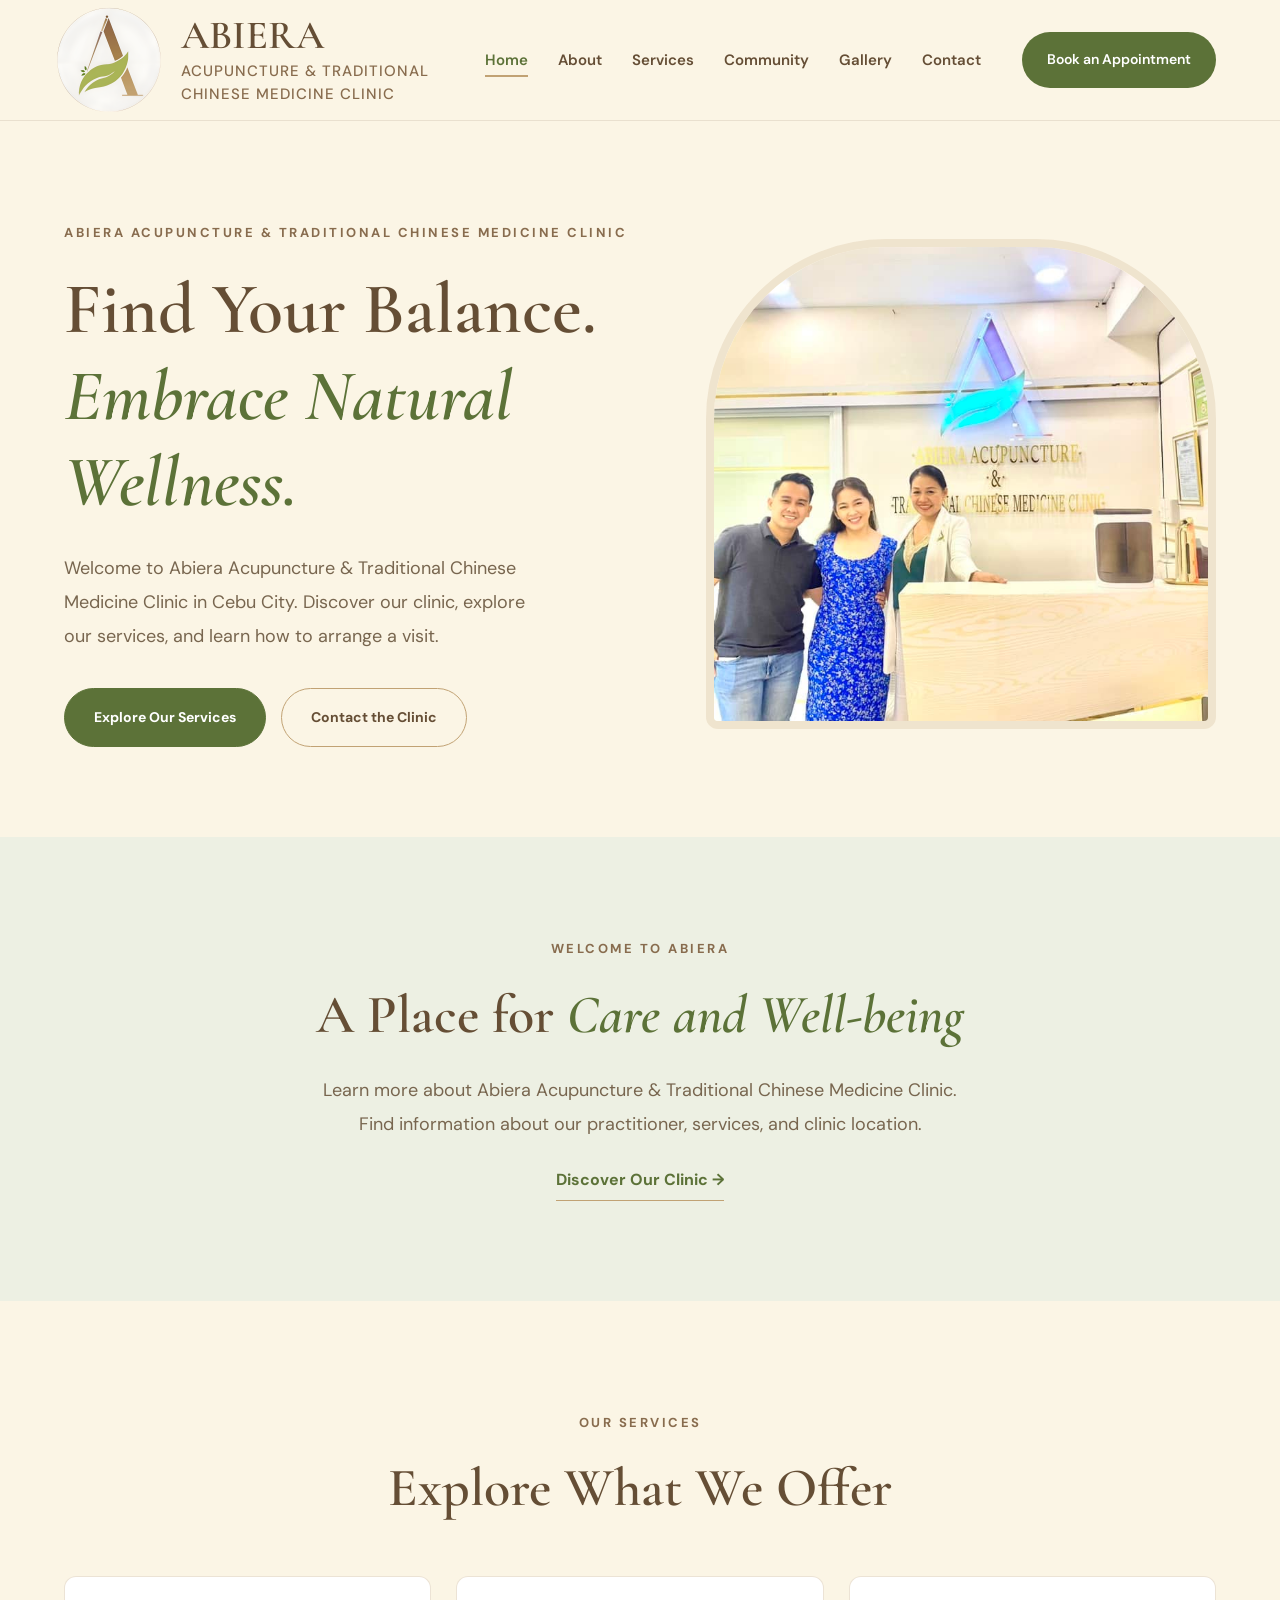
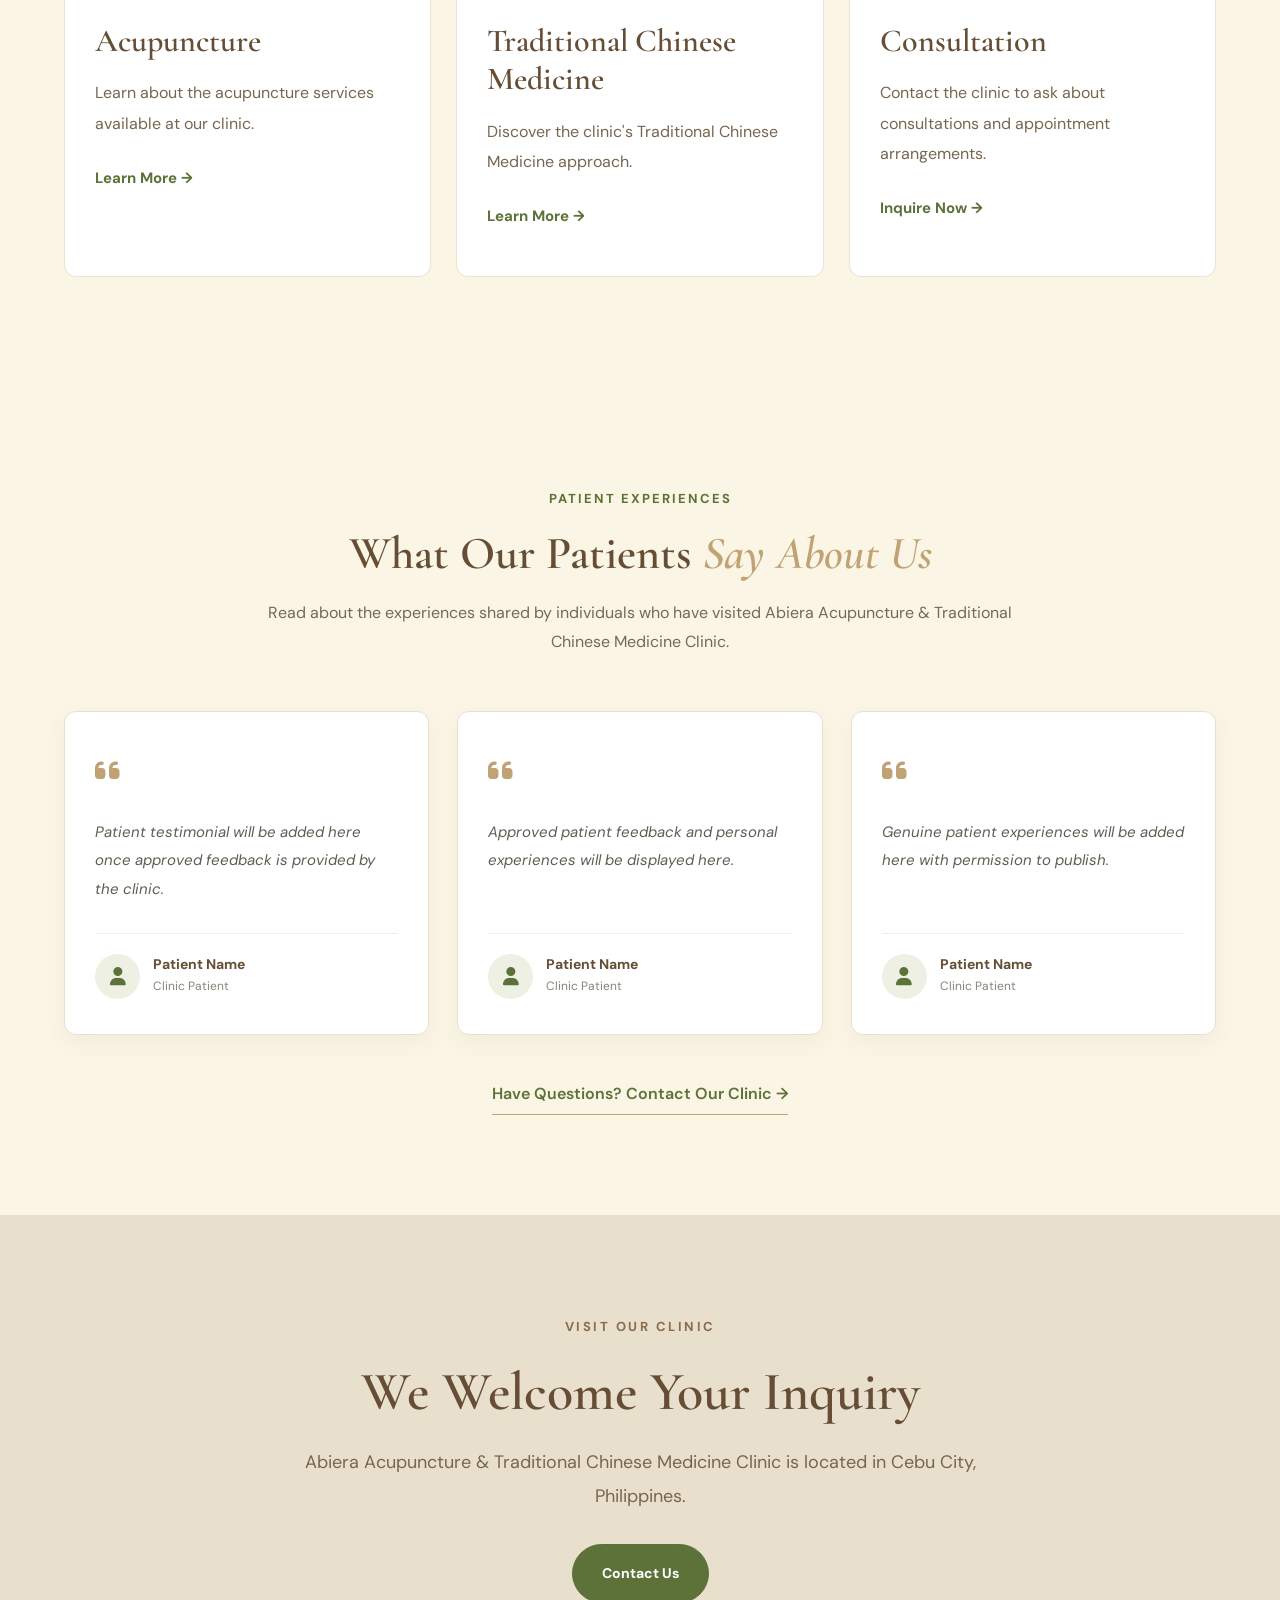
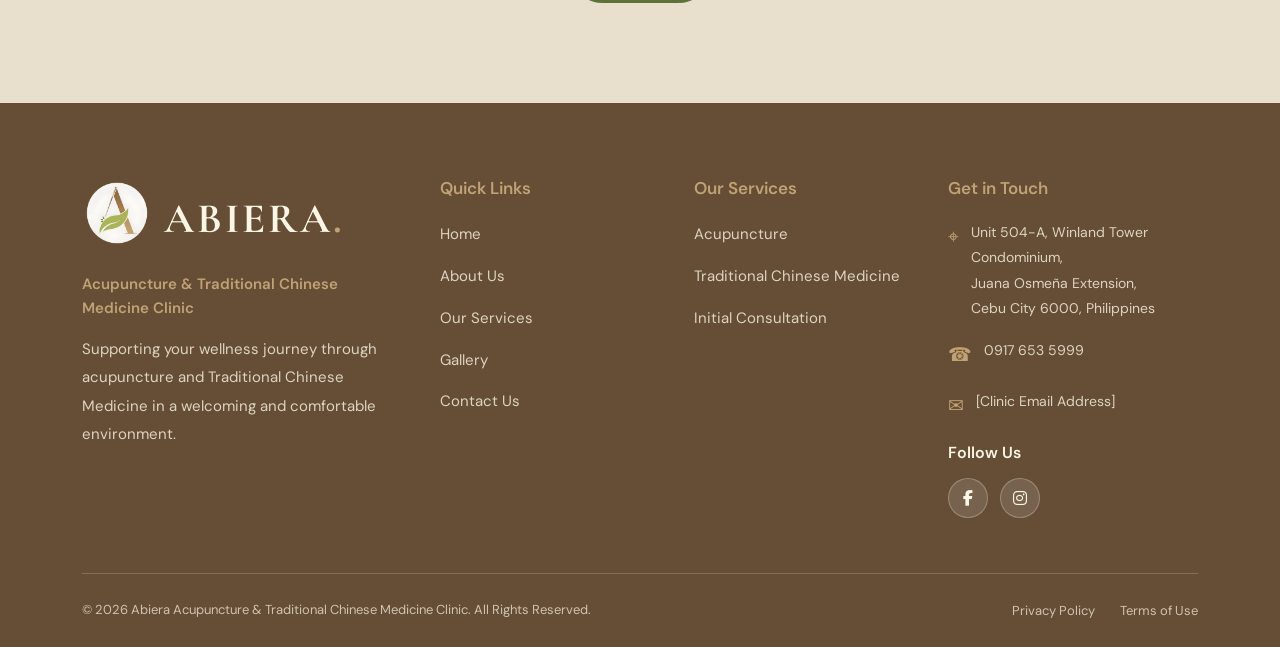
<file: index.html>
<!DOCTYPE html>
<html lang="en">

<head>
    <meta charset="UTF-8">
    <meta name="viewport" content="width=device-width, initial-scale=1.0">

    <meta name="description" content="Welcome to Abiera Acupuncture & Traditional Chinese Medicine Clinic in Cebu City.">

    <link rel="icon" type="image/png" href="assets/images/logo.png">
    <title>Abiera Acupuncture & Traditional Chinese Medicine Clinic</title>

    <link rel="stylesheet"
      href="https://cdnjs.cloudflare.com/ajax/libs/font-awesome/6.7.2/css/all.min.css">

    <!-- Google Fonts -->
    <link rel="preconnect" href="https://fonts.googleapis.com">
    <link rel="preconnect" href="https://fonts.gstatic.com" crossorigin>

    <link href="https://fonts.googleapis.com/css2?family=Cormorant+Garamond:wght@500;600;700&family=DM+Sans:wght@400;500;600;700&display=swap" rel="stylesheet">

    <!-- CSS Files -->
    <link rel="stylesheet" href="css/style.css">
    <link rel="stylesheet" href="css/responsive.css">
    <link rel="stylesheet" href="css/animations.css">
</head>

<body>

    <!-- HEADER -->
    <header class="header">

        <div class="container">

            <!-- LOGO -->
            <a href="index.html" class="logo">

                <img src="assets/images/logo.png" alt="Abiera Clinic Logo">

                <div class="logo-text">
                    <h2>ABIERA</h2>
                    <p>ACUPUNCTURE & TRADITIONAL</p>
                    <p>CHINESE MEDICINE CLINIC</p>
                </div>

            </a>

            <!-- HAMBURGER MENU -->
            <button 
                class="menu-toggle"
                id="menuToggle"
                type="button"
                aria-label="Open navigation menu"
                aria-expanded="false"
                aria-controls="primary-navigation"
            >
                <span></span>
                <span></span>
                <span></span>
            </button>

            <!-- NAVIGATION -->
            <nav class="navigation" id="primary-navigation">
                <ul>
                    <li><a href="index.html" class="active">Home</a></li>
                    <li><a href="about.html">About</a></li>
                    <li><a href="services.html">Services</a></li>
                    <li><a href="community.html">Community</a></li>
                    <li><a href="gallery.html">Gallery</a></li>
                    <li><a href="contact.html">Contact</a></li>
                </ul>
            </nav>

            <!-- APPOINTMENT BUTTON -->
            <a href="contact.html#appointment" class="nav-button">
                Book an Appointment
            </a>

        </div>

    </header>


    <!-- MAIN CONTENT -->
    <main>

        <!-- HERO SECTION -->
        <section class="hero">

            <div class="container hero-container">

                <!-- HERO TEXT -->
                <div class="hero-content">

                    <p class="eyebrow">
                        ABIERA ACUPUNCTURE & TRADITIONAL CHINESE MEDICINE CLINIC
                    </p>

                    <h1>
                        Find Your Balance.
                        <span>Embrace Natural Wellness.</span>
                    </h1>

                    <p class="hero-description">
                        Welcome to Abiera Acupuncture & Traditional Chinese
                        Medicine Clinic in Cebu City. Discover our clinic,
                        explore our services, and learn how to arrange a visit.
                    </p>

                    <div class="hero-buttons">

                        <a href="services.html" class="btn btn-primary">
                            Explore Our Services
                        </a>

                        <a href="contact.html#appointment" class="btn btn-secondary">
                            Contact the Clinic
                        </a>

                    </div>

                </div>


                <!-- HERO IMAGE -->
                <div class="hero-image">

                    <img src="assets/gallery/image 1.jpg"
                         alt="Welcoming wellness clinic interior">

                </div>

            </div>

        </section>


        <!-- INTRODUCTION SECTION -->
        <section class="introduction">

            <div class="container">

                <p class="eyebrow">WELCOME TO ABIERA</p>

                <h2>
                    A Place for
                    <span>Care and Well-being</span>
                </h2>

                <p>
                    Learn more about Abiera Acupuncture & Traditional
                    Chinese Medicine Clinic. Find information about
                    our practitioner, services, and clinic location.
                </p>

                <a href="about.html" class="text-link">
                    Discover Our Clinic →
                </a>

            </div>

        </section>


        <!-- SERVICES PREVIEW -->
        <section class="services-preview">

            <div class="container">

                <p class="eyebrow">OUR SERVICES</p>

                <h2>Explore What We Offer</h2>

                <div class="service-container">

                    <article class="service-card">
                        <h3>Acupuncture</h3>
                        <p>
                            Learn about the acupuncture services
                            available at our clinic.
                        </p>
                        <a href="services.html">Learn More →</a>
                    </article>

                    <article class="service-card">
                        <h3>Traditional Chinese Medicine</h3>
                        <p>
                            Discover the clinic's Traditional Chinese
                            Medicine approach.
                        </p>
                        <a href="services.html">Learn More →</a>
                    </article>

                    <article class="service-card">
                        <h3>Consultation</h3>
                        <p>
                            Contact the clinic to ask about consultations
                            and appointment arrangements.
                        </p>
                        <a href="contact.html#appointment">Inquire Now →</a>
                    </article>

                </div>

            </div>

        </section>


        <!-- PATIENT TESTIMONIALS -->
        <section class="testimonials-section">

            <div class="container">

                <!-- SECTION HEADER -->
                <div class="testimonials-header">

                    <p class="eyebrow">PATIENT EXPERIENCES</p>

                    <h2>
                        What Our Patients
                        <span>Say About Us</span>
                    </h2>

                    <p>
                        Read about the experiences shared by individuals
                        who have visited Abiera Acupuncture & Traditional
                        Chinese Medicine Clinic.
                    </p>

                </div>


                <!-- TESTIMONIAL CARDS -->
                <div class="testimonials-container">

                    <!-- TESTIMONIAL 1 -->
                    <article class="testimonial-card">

                        <div class="testimonial-quote">
                            <i class="fa-solid fa-quote-left"></i>
                        </div>

                        <blockquote>
                            Patient testimonial will be added here
                            once approved feedback is provided by the clinic.
                        </blockquote>

                        <div class="testimonial-author">
                            <div class="testimonial-avatar">
                                <i class="fa-solid fa-user"></i>
                            </div>

                            <div>
                                <h3>Patient Name</h3>
                                <p>Clinic Patient</p>
                            </div>
                        </div>

                    </article>


                    <!-- TESTIMONIAL 2 -->
                    <article class="testimonial-card">

                        <div class="testimonial-quote">
                            <i class="fa-solid fa-quote-left"></i>
                        </div>

                        <blockquote>
                            Approved patient feedback and personal
                            experiences will be displayed here.
                        </blockquote>

                        <div class="testimonial-author">
                            <div class="testimonial-avatar">
                                <i class="fa-solid fa-user"></i>
                            </div>

                            <div>
                                <h3>Patient Name</h3>
                                <p>Clinic Patient</p>
                            </div>
                        </div>

                    </article>


                    <!-- TESTIMONIAL 3 -->
                    <article class="testimonial-card">

                        <div class="testimonial-quote">
                            <i class="fa-solid fa-quote-left"></i>
                        </div>

                        <blockquote>
                            Genuine patient experiences will be added
                            here with permission to publish.
                        </blockquote>

                        <div class="testimonial-author">
                            <div class="testimonial-avatar">
                                <i class="fa-solid fa-user"></i>
                            </div>

                            <div>
                                <h3>Patient Name</h3>
                                <p>Clinic Patient</p>
                            </div>
                        </div>

                    </article>

                </div>

                <div class="testimonials-footer">
                    <a href="contact.html" class="text-link">
                        Have Questions? Contact Our Clinic →
                    </a>
                </div>

            </div>

        </section>

        <!-- CONTACT / LOCATION PREVIEW -->
        <section class="location-preview">

            <div class="container">

                <p class="eyebrow">VISIT OUR CLINIC</p>

                <h2>We Welcome Your Inquiry</h2>

                <p>
                    Abiera Acupuncture & Traditional Chinese Medicine
                    Clinic is located in Cebu City, Philippines.
                </p>

                <a href="contact.html" class="btn btn-primary">
                    Contact Us
                </a>

            </div>

        </section>

    </main>


    <!-- FOOTER -->
    <footer class="site-footer">

        <div class="container">

            <div class="footer-container">

                <!-- COLUMN 1: CLINIC INFORMATION -->
                <div class="footer-brand">

                    <div class="footer-brand-heading">

                        <a href="index.html" class="footer-logo">
                            <img src="assets/images/logo.png" alt="Abiera Clinic Logo">
                        </a>

                        <a href="index.html" class="footer-logo-text">
                            ABIERA<span>.</span>
                        </a>

                    </div>

                    <h3>Acupuncture & Traditional Chinese Medicine Clinic</h3>

                    <p>
                        Supporting your wellness journey through acupuncture
                        and Traditional Chinese Medicine in a welcoming
                        and comfortable environment.
                    </p>

                </div>


                <!-- COLUMN 2: QUICK LINKS -->
                <div class="footer-column">

                    <h3>Quick Links</h3>

                    <ul>
                        <li><a href="index.html">Home</a></li>
                        <li><a href="about.html">About Us</a></li>
                        <li><a href="services.html">Our Services</a></li>
                        <li><a href="gallery.html">Gallery</a></li>
                        <li><a href="contact.html">Contact Us</a></li>
                    </ul>

                </div>


                <!-- COLUMN 3: OUR SERVICES -->
                <div class="footer-column">

                    <h3>Our Services</h3>

                    <ul>
                        <li><a href="services.html">Acupuncture</a></li>
                        <li><a href="services.html">Traditional Chinese Medicine</a></li>
                        <li><a href="services.html">Initial Consultation</a></li>
                    </ul>

                </div>


                <!-- COLUMN 4: CONTACT INFORMATION -->
                <div class="footer-column footer-contact">

                    <h3>Get in Touch</h3>

                    <div class="footer-contact-item">

                        <span class="footer-contact-icon">⌖</span>

                        <p>
                            Unit 504-A, Winland Tower Condominium,<br> 
                            Juana Osmeña Extension,<br> 
                            Cebu City 6000, Philippines
                        </p>

                    </div>


                    <div class="footer-contact-item">

                        <span class="footer-contact-icon">☎</span>

                        <p>0917 653 5999</p>

                    </div>


                    <div class="footer-contact-item">

                        <span class="footer-contact-icon">✉</span>

                        <p>[Clinic Email Address]</p>

                    </div>


                    <div class="footer-social">
                        <h3>Follow Us</h3>

                        <div class="social-icons">
                            <a href="https://www.facebook.com/abieraacupuncture"
                            target="_blank"
                            rel="noopener noreferrer"
                            aria-label="Facebook">
                                <i class="fa-brands fa-facebook-f"></i>
                            </a>

                            <a href="YOUR_INSTAGRAM_URL"
                            target="_blank"
                            rel="noopener noreferrer"
                            aria-label="Instagram">
                                <i class="fa-brands fa-instagram"></i>
                            </a>
                        </div>
                    </div>

                </div>

            </div>


            <!-- FOOTER BOTTOM -->
            <div class="footer-bottom">

                <p class="copyright">
                    &copy; <span class="current-year"></span>
                    Abiera Acupuncture & Traditional Chinese Medicine Clinic.
                    All Rights Reserved.
                </p>

                <div class="footer-legal">

                    <a href="privacy-policy.html">Privacy Policy</a>

                    <a href="terms.html">Terms of Use</a>

                </div>

            </div>

        </div>

    </footer>

    <!-- JAVASCRIPT -->
    <script src="js/main.js"></script>
    <script src="js/navigation.js"></script>

</body>
</html>
</file>
<file: css/style.css>
/* =========================================
   ABIERA ACUPUNCTURE & TCM CLINIC
   MAIN STYLESHEET
========================================= */


/* =========================================
   1. ROOT VARIABLES
========================================= */

:root {
    --gold: #C1A274;
    --brown-gold: #886C4E;
    --sage: #9DB668;
    --olive: #5C7238;
    --bronze: #654E35;
    --cream: #FBF5E5;
    --white: #FFFFFF;
    --light-sage: #EDF0E3;
    --light-brown: #E9DFCD;

    --heading-font: 'Cormorant Garamond', serif;
    --body-font: 'DM Sans', sans-serif;

    --container-width: 1200px;
}


/* =========================================
   2. RESET AND GENERAL STYLES
========================================= */

* {
    margin: 0;
    padding: 0;
    box-sizing: border-box;
}

html {
    scroll-behavior: smooth;
}

body {
    font-family: var(--body-font);
    background-color: var(--cream);
    color: var(--bronze);
    line-height: 1.7;
}

a {
    text-decoration: none;
    color: inherit;
}

img {
    display: block;
    max-width: 100%;
}

ul {
    list-style: none;
}

.container {
    width: 90%;
    max-width: var(--container-width);
    margin: 0 auto;
}

section {
    overflow: hidden;
}

h1,
h2,
h3 {
    font-family: var(--heading-font);
    font-weight: 600;
    line-height: 1.15;
}

h1 {
    font-size: 68px;
}

h2 {
    font-size: 48px;
}

h3 {
    font-size: 27px;
}

h1 span,
h2 span,
h1 em,
h2 em {
    color: var(--olive);
    font-style: italic;
}

p {
    font-size: 15px;
}


/* =========================================
   3. HEADER
========================================= */

.header {
    width: 100%;
    background-color: var(--cream);
    border-bottom: 1px solid rgba(101, 78, 53, 0.12);
    position: relative;
    z-index: 100;
}

.header .container {
    min-height: 90px;
    display: flex;
    align-items: center;
    justify-content: space-between;
    gap: 30px;
}

/* =========================================
   HEADER BRANDING
========================================= */

.logo {
    display: flex;
    align-items: center;
    gap: 12px;
    text-decoration: none;
    transform: translateX(-15px);
}

.logo img {
    width: 120px;
    height: 120px;
    object-fit: contain;
}

.logo-text {
    display: flex;
    flex-direction: column;
    gap: 2px;
}

.logo-text h2 {
    font-family: 'Cormorant Garamond', serif;
    font-size: 40px;
    font-weight: 600;
    color: var(--bronze);
    line-height: 1;
    margin: 0 0 4px;
}

.logo-text p {
    font-family: 'DM Sans', sans-serif;
    font-size: 15px;
    font-weight: 500;
    letter-spacing: 1px;
    color: var(--brown-gold);
    line-height: 1.4;
    margin: 0;
}

/* NAVIGATION */

.navigation ul {
    display: flex;
    align-items: center;
    gap: 30px;
}

.navigation a {
    font-size: 13px;
    font-weight: 600;
    color: var(--bronze);
    position: relative;
    transition: color 0.3s ease;
}

.navigation a:hover,
.navigation a.active {
    color: var(--olive);
}

.navigation a::after {
    content: "";
    position: absolute;
    width: 0;
    height: 2px;
    background-color: var(--gold);
    left: 0;
    bottom: -7px;
    transition: width 0.3s ease;
}

.navigation a:hover::after,
.navigation a.active::after {
    width: 100%;
}


/* HEADER APPOINTMENT BUTTON */

.nav-button {
    background-color: var(--olive);
    color: var(--white);
    padding: 13px 23px;
    border-radius: 30px;
    font-size: 12px;
    font-weight: 600;
    transition: all 0.3s ease;
    white-space: nowrap;
}

.nav-button:hover {
    background-color: var(--brown-gold);
    transform: translateY(-2px);
}


/* =========================================
   4. HERO SECTION
========================================= */

.hero {
    padding: 100px 0 90px;
    background-color: var(--cream);
}

.hero-container {
    display: grid;
    grid-template-columns: 1fr 0.9fr;
    align-items: center;
    gap: 75px;
}


/* HERO TEXT */

.hero-content {
    max-width: 590px;
}

.eyebrow {
    color: var(--brown-gold);
    font-size: 11px;
    font-weight: 700;
    letter-spacing: 3px;
    text-transform: uppercase;
    margin-bottom: 22px;
}

.hero-content h1 {
    margin-bottom: 25px;
}

.hero-description {
    max-width: 490px;
    color: #78664F;
    font-size: 15px;
    line-height: 1.9;
    margin-bottom: 35px;
}


/* HERO BUTTONS */

.hero-buttons {
    display: flex;
    align-items: center;
    flex-wrap: wrap;
    gap: 15px;
}

.btn {
    display: inline-flex;
    align-items: center;
    justify-content: center;
    padding: 15px 27px;
    border-radius: 30px;
    font-size: 12px;
    font-weight: 700;
    transition: all 0.3s ease;
}

.btn-primary {
    background-color: var(--olive);
    color: var(--white);
    border: 1px solid var(--olive);
}

.btn-primary:hover {
    background-color: var(--brown-gold);
    border-color: var(--brown-gold);
    transform: translateY(-3px);
}

.btn-secondary {
    background-color: transparent;
    color: var(--bronze);
    border: 1px solid var(--gold);
}

.btn-secondary:hover {
    background-color: var(--gold);
    color: var(--white);
    transform: translateY(-3px);
}


/* HERO IMAGE */

.hero-image {
    width: 100%;
    height: 490px;
    overflow: hidden;
    border-radius: 180px 180px 12px 12px;
    border: 8px solid rgba(193, 162, 116, 0.2);
}

.hero-image img {
    width: 100%;
    height: 100%;
    object-fit: cover;
    transition: transform 0.6s ease;
}

.hero-image:hover img {
    transform: scale(1.04);
}


/* =========================================
   5. INTRODUCTION SECTION
========================================= */

.introduction {
    background-color: var(--light-sage);
    padding: 100px 0;
    text-align: center;
}

.introduction .container {
    max-width: 800px;
}

.introduction h2 {
    margin-bottom: 25px;
}

.introduction p:not(.eyebrow) {
    max-width: 650px;
    margin: 0 auto 25px;
    color: #78664F;
    line-height: 1.9;
}

.text-link {
    display: inline-block;
    color: var(--olive);
    font-size: 13px;
    font-weight: 700;
    border-bottom: 1px solid var(--gold);
    padding-bottom: 5px;
    transition: all 0.3s ease;
}

.text-link:hover {
    color: var(--brown-gold);
    border-color: var(--brown-gold);
}


/* =========================================
   6. SERVICES PREVIEW
========================================= */

.services-preview {
    padding: 110px 0;
    background-color: var(--cream);
    text-align: center;
}

.services-preview h2 {
    margin-bottom: 55px;
}

.service-container {
    display: grid;
    grid-template-columns: repeat(3, 1fr);
    gap: 25px;
}


/* SERVICE CARDS */

.service-card {
    background-color: var(--white);
    border: 1px solid rgba(193, 162, 116, 0.3);
    border-radius: 12px;
    padding: 45px 30px;
    text-align: left;
    transition: all 0.3s ease;
}

.service-card:hover {
    transform: translateY(-8px);
    box-shadow: 0 15px 35px rgba(101, 78, 53, 0.08);
    border-color: var(--sage);
}

.service-card h3 {
    color: var(--bronze);
    margin-bottom: 18px;
}

.service-card p {
    color: #78664F;
    font-size: 14px;
    line-height: 1.9;
    margin-bottom: 25px;
}

.service-card a {
    color: var(--olive);
    font-size: 12px;
    font-weight: 700;
    transition: color 0.3s ease;
}

.service-card a:hover {
    color: var(--brown-gold);
}


/* =========================================
   7. LOCATION PREVIEW
========================================= */

.location-preview {
    padding: 100px 0;
    background-color: var(--light-brown);
    text-align: center;
}

.location-preview .container {
    max-width: 750px;
}

.location-preview h2 {
    margin-bottom: 20px;
}

.location-preview p:not(.eyebrow) {
    color: #78664F;
    margin-bottom: 30px;
    line-height: 1.9;
}



/* =========================================
   WEBSITE FOOTER
========================================= */

.site-footer {
    background: var(--bronze);
    color: var(--cream);
    padding: 75px 20px 0;
}


/* FOOTER CONTAINER */

.footer-container {
    display: grid;
    grid-template-columns: 1.5fr 1fr 1fr 1.2fr;
    gap: 45px;
    padding-bottom: 55px;
}


/* CLINIC BRAND */

.footer-brand {
    max-width: 300px;
}

/* FOOTER LOGO AND BRAND NAME */

.footer-brand-heading {
    display: flex;
    align-items: center;
    gap: 12px;
    margin-bottom: 12px;
}

.footer-logo {
    display: flex;
    align-items: center;
    justify-content: center;
    flex-shrink: 0;
}

.footer-logo img {
    display: block;
    width: 70px;
    height: 70px;
    object-fit: contain;
}

.footer-logo-text {
    color: var(--cream);
    font-family: "Cormorant Garamond", serif;
    font-size: 42px;
    font-weight: 700;
    letter-spacing: 3px;
    line-height: 1;
    text-decoration: none;
}

.footer-logo-text span {
    color: var(--gold);
}

.footer-logo {
    display: inline-block;
    margin-bottom: 12px;
    color: var(--cream);
    font-family: "Cormorant Garamond", serif;
    font-size: 42px;
    font-weight: 700;
    letter-spacing: 3px;
    text-decoration: none;
}

.footer-logo span {
    color: var(--gold);
}

.footer-brand h3 {
    margin-bottom: 15px;
    color: var(--gold);
    font-family: "DM Sans", sans-serif;
    font-size: 15px;
    font-weight: 600;
    line-height: 1.6;
}

.footer-brand p {
    color: rgba(251, 245, 229, 0.8);
    font-size: 15px;
    line-height: 1.9;
}


/* FOOTER COLUMNS */

.footer-column h3 {
    margin-bottom: 22px;
    color: var(--gold);
    font-family: "DM Sans", sans-serif;
    font-size: 17px;
    font-weight: 600;
}

.footer-column ul {
    display: flex;
    flex-direction: column;
    gap: 13px;
    list-style: none;
    padding: 0;
    margin: 0;
}

.footer-column ul li a {
    color: rgba(251, 245, 229, 0.8);
    font-size: 15px;
    text-decoration: none;
    transition: color 0.3s ease, padding-left 0.3s ease;
}

.footer-column ul li a:hover {
    color: var(--gold);
    padding-left: 5px;
}


/* FOOTER CONTACT */

.footer-contact-item {
    display: flex;
    align-items: flex-start;
    gap: 12px;
    margin-bottom: 17px;
}

.footer-contact-icon {
    flex-shrink: 0;
    color: var(--gold);
    font-size: 19px;
}

.footer-contact-item p {
    color: rgba(251, 245, 229, 0.8);
    font-size: 14px;
    line-height: 1.8;
    overflow-wrap: anywhere;
}

.footer-social {
    margin-top: 22px;
}

.footer-social a {
    display: inline-block;
    color: var(--gold);
    font-size: 15px;
    text-decoration: none;
    transition: color 0.3s ease;
}

.footer-social a:hover {
    color: var(--cream);
}


/* FOOTER BOTTOM */

.footer-bottom {
    display: flex;
    justify-content: space-between;
    align-items: center;
    flex-wrap: wrap;
    gap: 20px;
    padding: 25px 0;
    border-top: 1px solid rgba(251, 245, 229, 0.2);
}

.footer-bottom .copyright {
    color: rgba(251, 245, 229, 0.7);
    font-size: 13px;
    line-height: 1.7;
}

.footer-legal {
    display: flex;
    gap: 25px;
}

.footer-legal a {
    color: rgba(251, 245, 229, 0.7);
    font-size: 13px;
    text-decoration: none;
    transition: color 0.3s ease;
}

.footer-legal a:hover {
    color: var(--gold);
}



/* =========================================
   9. ACCESSIBILITY
========================================= */

a:focus-visible {
    outline: 3px solid var(--brown-gold);
    outline-offset: 4px;
}

button:focus-visible {
    outline: 3px solid var(--brown-gold);
    outline-offset: 4px;
}


/* =========================================
   1. GENERAL TYPOGRAPHY
========================================= */

body {
    font-family: var(--body-font);
    background-color: var(--cream);
    color: var(--bronze);
    line-height: 1.8;
}

h1,
h2,
h3 {
    font-family: var(--heading-font);
    font-weight: 600;
    line-height: 1.2;
}

h1 {
    font-size: 72px;
}

h2 {
    font-size: 54px;
}

h3 {
    font-size: 30px;
}

p {
    font-size: 17px;
}


/* =========================================
   2. NAVIGATION
========================================= */

.navigation a {
    font-size: 15px;
    font-weight: 600;
    color: var(--bronze);
    position: relative;
    transition: color 0.3s ease;
}

.nav-button {
    background-color: var(--olive);
    color: var(--white);
    padding: 15px 25px;
    border-radius: 30px;
    font-size: 14px;
    font-weight: 600;
    transition: all 0.3s ease;
    white-space: nowrap;
}


/* =========================================
   3. HERO SECTION
========================================= */

.eyebrow {
    color: var(--brown-gold);
    font-size: 13px;
    font-weight: 700;
    letter-spacing: 2.5px;
    text-transform: uppercase;
    margin-bottom: 22px;
}

.hero-description {
    max-width: 490px;
    color: #78664F;
    font-size: 18px;
    line-height: 1.9;
    margin-bottom: 35px;
}

.btn {
    display: inline-flex;
    align-items: center;
    justify-content: center;
    padding: 16px 29px;
    border-radius: 30px;
    font-size: 14px;
    font-weight: 700;
    transition: all 0.3s ease;
}


/* =========================================
   4. INTRODUCTION SECTION
========================================= */

.introduction p:not(.eyebrow) {
    max-width: 650px;
    margin: 0 auto 25px;
    color: #78664F;
    font-size: 18px;
    line-height: 1.9;
}

.text-link {
    display: inline-block;
    color: var(--olive);
    font-size: 16px;
    font-weight: 700;
    border-bottom: 1px solid var(--gold);
    padding-bottom: 5px;
    transition: all 0.3s ease;
}


/* =========================================
   5. SERVICE CARDS
========================================= */

.service-card h3 {
    color: var(--bronze);
    margin-bottom: 18px;
    font-size: 32px;
}

.service-card p {
    color: #78664F;
    font-size: 16px;
    line-height: 1.9;
    margin-bottom: 25px;
}

.service-card a {
    color: var(--olive);
    font-size: 15px;
    font-weight: 700;
    transition: color 0.3s ease;
}


/* =========================================
   6. LOCATION SECTION
========================================= */

.location-preview p:not(.eyebrow) {
    color: #78664F;
    font-size: 18px;
    margin-bottom: 30px;
    line-height: 1.9;
}


/* =========================================
   7. FOOTER
========================================= */

.footer h2 {
    color: var(--gold);
    font-size: 44px;
    letter-spacing: 5px;
    margin-bottom: 8px;
}

.footer p {
    color: rgba(251, 245, 229, 0.85);
    font-size: 15px;
    margin-bottom: 12px;
}

.footer-links a {
    color: var(--cream);
    font-size: 15px;
    transition: color 0.3s ease;
}


/* =========================================
   ABOUT PAGE
========================================= */


/* PAGE BANNER */

.about-banner {
    background-color: var(--light-sage);
    padding: 100px 0 80px;
    text-align: center;
}

.about-banner .container {
    max-width: 850px;
}

.about-banner h1 {
    font-size: 68px;
    margin-bottom: 20px;
}

.about-banner > .container > p:not(.eyebrow) {
    max-width: 680px;
    margin: 0 auto;
    color: #78664F;
    font-size: 18px;
    line-height: 1.9;
}


/* BREADCRUMB */

.breadcrumb {
    display: flex;
    align-items: center;
    justify-content: center;
    gap: 12px;
    margin-top: 30px;
    font-size: 15px;
}

.breadcrumb a {
    color: var(--olive);
    font-weight: 600;
}

.breadcrumb span:last-child {
    color: var(--brown-gold);
}


/* ABOUT INTRODUCTION */

.about-intro {
    padding: 110px 0;
    background-color: var(--cream);
}

.about-intro-container {
    display: grid;
    grid-template-columns: 0.9fr 1fr;
    align-items: center;
    gap: 80px;
}

.about-image {
    height: 520px;
    overflow: hidden;
    border-radius: 180px 180px 12px 12px;
    border: 8px solid rgba(193, 162, 116, 0.2);
}

.about-image img {
    width: 100%;
    height: 100%;
    object-fit: cover;
}

.about-content h2 {
    margin-bottom: 25px;
}

.about-content p:not(.eyebrow) {
    color: #78664F;
    font-size: 17px;
    line-height: 1.9;
    margin-bottom: 18px;
}

.about-content .btn {
    margin-top: 15px;
}


/* PHILOSOPHY SECTION */

.clinic-philosophy {
    background-color: var(--light-sage);
    padding: 110px 0;
    text-align: center;
}

.philosophy-heading {
    max-width: 800px;
    margin: 0 auto 60px;
}

.philosophy-heading h2 {
    margin-bottom: 20px;
}

.philosophy-heading p:not(.eyebrow) {
    color: #78664F;
    font-size: 18px;
}

.philosophy-cards {
    display: grid;
    grid-template-columns: repeat(3, 1fr);
    gap: 25px;
}

.philosophy-card {
    background-color: var(--cream);
    padding: 45px 30px;
    border: 1px solid rgba(193, 162, 116, 0.3);
    border-radius: 12px;
    text-align: left;
    transition: all 0.3s ease;
}

.philosophy-card:hover {
    transform: translateY(-8px);
    box-shadow: 0 15px 35px rgba(101, 78, 53, 0.08);
}

.philosophy-icon {
    width: 55px;
    height: 55px;
    background-color: var(--light-brown);
    color: var(--brown-gold);
    display: flex;
    align-items: center;
    justify-content: center;
    border-radius: 50%;
    font-family: var(--heading-font);
    font-size: 23px;
    font-weight: 700;
    margin-bottom: 25px;
}

.philosophy-card h3 {
    margin-bottom: 18px;
}

.philosophy-card p {
    color: #78664F;
    font-size: 16px;
    line-height: 1.9;
}


/* PRACTITIONER SECTION */

.practitioner-section {
    padding: 110px 0;
    background-color: var(--cream);
}

.practitioner-container {
    display: grid;
    grid-template-columns: 0.85fr 1fr;
    align-items: center;
    gap: 80px;
}

.practitioner-image {
    height: 500px;
    overflow: hidden;
    border-radius: 12px 180px 12px 12px;
    border: 8px solid rgba(193, 162, 116, 0.2);
}

.practitioner-image img {
    width: 100%;
    height: 100%;
    object-fit: cover;
}

.practitioner-content h2 {
    margin-bottom: 25px;
}

.practitioner-content p:not(.eyebrow) {
    color: #78664F;
    font-size: 17px;
    line-height: 1.9;
    margin-bottom: 20px;
}


/* CLINIC ENVIRONMENT */

.clinic-environment {
    padding: 110px 0;
    background-color: var(--light-brown);
}

.environment-container {
    display: grid;
    grid-template-columns: 1fr 1fr;
    align-items: center;
    gap: 80px;
}

.environment-content h2 {
    margin-bottom: 25px;
}

.environment-content p:not(.eyebrow) {
    color: #78664F;
    font-size: 17px;
    line-height: 1.9;
    margin-bottom: 25px;
}

.environment-image {
    height: 430px;
    overflow: hidden;
    border-radius: 12px;
}

.environment-image img {
    width: 100%;
    height: 100%;
    object-fit: cover;
    transition: transform 0.5s ease;
}

.environment-image:hover img {
    transform: scale(1.04);
}


/* ABOUT CALL TO ACTION */

.about-cta {
    background-color: var(--light-sage);
    padding: 100px 0;
    text-align: center;
}

.about-cta .container {
    max-width: 800px;
}

.about-cta h2 {
    margin-bottom: 25px;
}

.about-cta p:not(.eyebrow) {
    color: #78664F;
    font-size: 18px;
    line-height: 1.9;
    margin-bottom: 30px;
}


/* =========================================
   SERVICES PAGE
========================================= */


/* SERVICES BANNER */

.services-banner {
    background-color: var(--light-sage);
    padding: 100px 0 80px;
    text-align: center;
}

.services-banner .container {
    max-width: 850px;
}

.services-banner h1 {
    font-size: 68px;
    margin-bottom: 20px;
}

.services-banner > .container > p:not(.eyebrow) {
    max-width: 700px;
    margin: 0 auto;
    color: #78664F;
    font-size: 18px;
    line-height: 1.9;
}


/* SERVICES INTRODUCTION */

.services-intro {
    padding: 100px 0 70px;
    background-color: var(--cream);
    text-align: center;
}

.services-intro .container {
    max-width: 850px;
}

.services-intro h2 {
    margin-bottom: 25px;
}

.services-intro p:not(.eyebrow) {
    color: #78664F;
    font-size: 18px;
    line-height: 1.9;
}


/* MAIN SERVICES */

.main-services {
    padding: 40px 0 110px;
    background-color: var(--cream);
}

.services-grid {
    display: grid;
    grid-template-columns: repeat(2, 1fr);
    gap: 35px;
}

.service-item {
    background-color: var(--white);
    border: 1px solid rgba(193, 162, 116, 0.3);
    border-radius: 14px;
    overflow: hidden;
    transition: all 0.3s ease;
}

.service-item:hover {
    transform: translateY(-7px);
    box-shadow: 0 15px 35px rgba(101, 78, 53, 0.09);
    border-color: var(--sage);
}

.service-image {
    width: 100%;
    height: 300px;
    overflow: hidden;
}

.service-image img {
    width: 100%;
    height: 100%;
    object-fit: cover;
    transition: transform 0.5s ease;
}

.service-item:hover .service-image img {
    transform: scale(1.05);
}


/* SERVICE DETAILS */

.service-details {
    padding: 35px;
}

.service-number {
    display: inline-block;
    color: var(--brown-gold);
    font-family: var(--heading-font);
    font-size: 22px;
    font-weight: 700;
    margin-bottom: 12px;
}

.service-details h3 {
    color: var(--bronze);
    font-size: 34px;
    margin-bottom: 18px;
}

.service-details p {
    color: #78664F;
    font-size: 16px;
    line-height: 1.9;
    margin-bottom: 25px;
}

.service-link {
    display: inline-block;
    color: var(--olive);
    font-size: 15px;
    font-weight: 700;
    transition: color 0.3s ease;
}

.service-link:hover {
    color: var(--brown-gold);
}


/* BEFORE YOUR VISIT */

.before-visit {
    background-color: var(--light-sage);
    padding: 110px 0;
}

.before-visit-container {
    display: grid;
    grid-template-columns: 1fr 1fr;
    align-items: center;
    gap: 80px;
}

.before-visit-content h2 {
    margin-bottom: 25px;
}

.before-visit-content p:not(.eyebrow) {
    color: #78664F;
    font-size: 17px;
    line-height: 1.9;
    margin-bottom: 30px;
}


/* VISIT STEPS */

.visit-list {
    display: flex;
    flex-direction: column;
    gap: 30px;
}

.visit-item {
    display: flex;
    align-items: flex-start;
    gap: 22px;
    padding-bottom: 25px;
    border-bottom: 1px solid rgba(101, 78, 53, 0.15);
}

.visit-item > span {
    flex-shrink: 0;
    width: 50px;
    height: 50px;
    display: flex;
    align-items: center;
    justify-content: center;
    background-color: var(--cream);
    color: var(--brown-gold);
    border-radius: 50%;
    font-family: var(--heading-font);
    font-size: 22px;
    font-weight: 700;
}

.visit-item h3 {
    font-size: 27px;
    margin-bottom: 10px;
}

.visit-item p {
    color: #78664F;
    font-size: 15px;
    line-height: 1.8;
}


/* SERVICE NOTE */

.service-note {
    padding: 65px 0;
    background-color: var(--light-brown);
    text-align: center;
}

.service-note .container {
    max-width: 850px;
}

.service-note h2 {
    font-size: 38px;
    margin-bottom: 20px;
}

.service-note p {
    color: #78664F;
    font-size: 15px;
    line-height: 1.9;
    margin-bottom: 15px;
}


/* SERVICES CALL TO ACTION */

.services-cta {
    background-color: var(--cream);
    padding: 100px 0;
    text-align: center;
}

.services-cta .container {
    max-width: 800px;
}

.services-cta h2 {
    margin-bottom: 25px;
}

.services-cta p:not(.eyebrow) {
    color: #78664F;
    font-size: 18px;
    line-height: 1.9;
    margin-bottom: 30px;
}



/* =========================================
   GALLERY PAGE
========================================= */

/* PAGE BANNER */

.gallery-banner {
    text-align: center;
    padding: 100px 20px 85px;
    background: var(--light-sage)
}

.gallery-banner .container {
    max-width: 850px;
    margin: 0 auto;
}



/* GALLERY SECTION */

.gallery-section {
    background: var(--white);
    padding: 85px 20px 90px;
}


/* GALLERY HEADER */

.gallery-intro {
    max-width: 780px;
    margin: 0 auto 45px;
    text-align: center;
}

.gallery-intro .eyebrow {
    display: inline-block;
    margin-bottom: 15px;
}

.gallery-intro h2 {
    max-width: 720px;
    margin: 0 auto 20px;
}

.gallery-intro p {
    max-width: 680px;
    margin: 0 auto;
    line-height: 1.8;
    color: var(--bronze);
}

/* GALLERY FILTERS */

.gallery-filters {
    display: flex;
    justify-content: center;
    align-items: center;
    flex-wrap: wrap;
    gap: 12px;
    margin: 0 auto 40px;
}

.gallery-filter {
    padding: 12px 24px;
    border: 1px solid var(--gold);
    border-radius: 30px;
    background: transparent;
    color: var(--bronze);
    font-family: inherit;
    font-size: 15px;
    cursor: pointer;
    transition: all 0.3s ease;
}

.gallery-filter:hover,
.gallery-filter.active {
    background: var(--olive);
    border-color: var(--olive);
    color: var(--white);
}


/* GALLERY GRID */

.gallery-grid {
    display: grid;
    grid-template-columns: repeat(3, minmax(0, 1fr));
    gap: 25px;
    max-width: 1200px;
    margin: 0 auto;
}

.gallery-item {
    position: relative;
    height: 300px;
    overflow: hidden;
    border-radius: 12px;
    background: var(--light-brown);
    cursor: pointer;
}

.gallery-item img {
    display: block;
    width: 100%;
    height: 100%;
    object-fit: cover;
    transition: transform 0.5s ease;
}

.gallery-item:hover img {
    transform: scale(1.06);
}


/* GALLERY OVERLAY */

.gallery-overlay {
    position: absolute;
    inset: 0;
    display: flex;
    align-items: flex-end;
    padding: 22px;
    background: linear-gradient(
        to top,
        rgba(40, 35, 25, 0.75),
        transparent 65%
    );
    opacity: 0;
    transition: opacity 0.3s ease;
}

.gallery-item:hover .gallery-overlay {
    opacity: 1;
}

.gallery-overlay span {
    color: var(--white);
    font-size: 17px;
    font-weight: 600;
}


/* GALLERY LIGHTBOX */

.gallery-lightbox {
    position: fixed;
    inset: 0;
    z-index: 2000;
    display: none;
    align-items: center;
    justify-content: center;
    padding: 50px 90px;
    background: rgba(20, 20, 15, 0.94);
}

.gallery-lightbox.active {
    display: flex;
}

.lightbox-content {
    width: 100%;
    max-width: 950px;
    text-align: center;
}

.lightbox-content img {
    display: block;
    max-width: 100%;
    max-height: 75vh;
    margin: 0 auto;
    object-fit: contain;
    border-radius: 8px;
}

.lightbox-content p {
    margin: 18px 0 0;
    color: var(--white);
    font-size: 17px;
}

.lightbox-close,
.lightbox-prev,
.lightbox-next {
    position: absolute;
    display: flex;
    align-items: center;
    justify-content: center;
    border: none;
    background: transparent;
    color: var(--white);
    cursor: pointer;
    transition: color 0.3s ease;
}

.lightbox-close:hover,
.lightbox-prev:hover,
.lightbox-next:hover {
    color: var(--gold);
}

.lightbox-close {
    top: 25px;
    right: 35px;
    font-size: 45px;
}

.lightbox-prev,
.lightbox-next {
    top: 50%;
    transform: translateY(-50%);
    font-size: 35px;
}

.lightbox-prev {
    left: 30px;
}

.lightbox-next {
    right: 30px;
}


/* GALLERY CALL TO ACTION */

.gallery-cta {
    text-align: center;
    padding: 85px 20px;
}

.gallery-cta .container {
    max-width: 750px;
    margin: 0 auto;
}

.gallery-cta .eyebrow {
    display: inline-block;
    margin-bottom: 12px;
}

.gallery-cta h2 {
    margin: 0 auto 18px;
}

.gallery-cta p {
    max-width: 650px;
    margin: 0 auto 30px;
    line-height: 1.8;
    color: var(--bronze);
}


/* =========================================
   CONTACT PAGE
========================================= */


/* CONTACT BANNER */

.contact-banner {
    text-align: center;
    padding: 100px 20px 85px;
    background: var(--light-sage)
}

.contact-banner .container {
    max-width: 850px;
    margin: 0 auto;
}


/* CONTACT SECTION */

.contact-section {
    padding: 85px 20px 100px;
    background: var(--cream);
}

.contact-intro {
    max-width: 780px;
    margin: 0 auto 60px;
    text-align: center;
}

.contact-intro .eyebrow {
    display: inline-block;
    margin-bottom: 15px;
}

.contact-intro h2 {
    margin: 0 0 20px;
}

.contact-intro p {
    max-width: 680px;
    margin: 0 auto;
    color: var(--bronze);
    line-height: 1.8;
}


/* CONTACT LAYOUT */

.contact-layout {
    display: grid;
    grid-template-columns: 0.85fr 1.15fr;
    gap: 60px;
    max-width: 1150px;
    margin: 0 auto;
    align-items: start;
}


/* CONTACT INFORMATION */

.contact-info {
    padding: 40px;
    background: var(--light-sage);
    border-radius: 12px;
}

.contact-info-heading {
    margin-bottom: 35px;
}

.contact-info-heading h3 {
    margin-bottom: 12px;
}

.contact-info-heading p {
    color: var(--bronze);
    line-height: 1.7;
}


.contact-info-item {
    display: flex;
    align-items: flex-start;
    gap: 18px;
    margin-bottom: 28px;
}

.contact-icon {
    flex-shrink: 0;
    width: 45px;
    height: 45px;
    display: flex;
    align-items: center;
    justify-content: center;
    border-radius: 50%;
    background: var(--olive);
    color: var(--white);
    font-size: 22px;
}

.contact-info-item h4 {
    margin-bottom: 7px;
    color: var(--bronze);
    font-size: 18px;
}

.contact-info-item p {
    color: var(--bronze);
    font-size: 15px;
    line-height: 1.8;
    overflow-wrap: anywhere;
}


/* SOCIAL MEDIA SECTION */

.contact-social {
    margin-top: 35px;
    padding-top: 35px;
    border-top: 1px solid #D8D3C5;
}

.contact-social h4 {
    font-family: 'DM Sans', sans-serif;
    font-size: 23px;
    font-weight: 700;
    color: var(--bronze);
    margin-bottom: 22px;
}

.social-links {
    display: flex;
    align-items: center;
    gap: 25px;
    flex-wrap: wrap;
}

.social-link {
    display: inline-flex;
    align-items: center;
    gap: 12px;
    text-decoration: none;
    color: var(--olive);
    font-size: 16px;
    font-weight: 500;
    transition: 0.3s ease;
}

.social-icon {
    width: 55px;
    height: 55px;
    border-radius: 50%;
    background-color: var(--olive);
    display: flex;
    align-items: center;
    justify-content: center;
    color: var(--white);
    font-size: 21px;
    transition: 0.3s ease;
}

.social-link:hover {
    color: var(--brown-gold);
}

.social-link:hover .social-icon {
    background-color: var(--brown-gold);
    transform: translateY(-3px);
}


/* CONTACT FORM CONTAINER */

.contact-form-container {
    padding: 40px;
    background: var(--white);
    border: 1px solid rgba(193, 162, 116, 0.25);
    border-radius: 12px;
    box-shadow: 0 10px 35px rgba(101, 78, 53, 0.06);
}

.contact-form-heading {
    margin-bottom: 30px;
}

.contact-form-heading .eyebrow {
    display: inline-block;
    margin-bottom: 12px;
}

.contact-form-heading h3 {
    margin-bottom: 12px;
}

.contact-form-heading p {
    color: var(--bronze);
    line-height: 1.7;
}


/* FORM FIELDS */

.contact-form {
    display: flex;
    flex-direction: column;
    gap: 22px;
}

.form-row {
    display: grid;
    grid-template-columns: repeat(2, minmax(0, 1fr));
    gap: 20px;
}

.form-group {
    display: flex;
    flex-direction: column;
    gap: 9px;
}

.form-group label {
    color: var(--bronze);
    font-size: 15px;
    font-weight: 600;
}

.form-group input,
.form-group select,
.form-group textarea {
    width: 100%;
    padding: 14px 16px;
    border: 1px solid #D8CCB8;
    border-radius: 7px;
    outline: none;
    background: var(--cream);
    color: var(--bronze);
    font-family: inherit;
    font-size: 15px;
    transition: border-color 0.3s ease, box-shadow 0.3s ease;
}

.form-group input,
.form-group select {
    min-height: 50px;
}

.form-group textarea {
    min-height: 140px;
    resize: vertical;
}

.form-group input::placeholder,
.form-group textarea::placeholder {
    color: #A99B86;
}

.form-group input:focus,
.form-group select:focus,
.form-group textarea:focus {
    border-color: var(--olive);
    box-shadow: 0 0 0 3px rgba(92, 114, 56, 0.12);
}

.contact-submit {
    align-self: flex-start;
    border: none;
    cursor: pointer;
}

.form-note {
    margin-top: -10px;
    color: var(--bronze);
    font-size: 13px;
    line-height: 1.6;
}

.form-message {
    display: none;
    padding: 12px 15px;
    border-radius: 7px;
    font-size: 14px;
    line-height: 1.6;
}

.form-message.show {
    display: block;
}


/* MAP SECTION */

.contact-map-section {
    padding: 85px 20px;
    background: var(--white);
}

.map-heading {
    max-width: 750px;
    margin: 0 auto 35px;
    text-align: center;
}

.map-heading .eyebrow {
    display: inline-block;
    margin-bottom: 12px;
}

.map-heading h2 {
    margin-bottom: 18px;
}

.map-heading p {
    color: var(--bronze);
    line-height: 1.8;
}

/* GOOGLE MAPS */

.map-container {
    width: 100%;
    height: 450px;
    overflow: hidden;
    border-radius: 12px;
    border: 1px solid var(--light-brown);
}

.map-container iframe {
    width: 100%;
    height: 100%;
    display: block;
    border: none;
}

.map-placeholder {
    width: 100%;
    height: 100%;
    display: flex;
    flex-direction: column;
    align-items: center;
    justify-content: center;
    text-align: center;
    padding: 30px;
    color: var(--bronze);
}

.map-icon {
    font-size: 45px;
    color: var(--olive);
    margin-bottom: 15px;
}

.map-placeholder h3 {
    margin-bottom: 10px;
}

.map-placeholder p {
    font-size: 15px;
}


/* CONTACT CTA */

.contact-cta {
    padding: 85px 20px;
    text-align: center;
}

.contact-cta .container {
    max-width: 750px;
    margin: 0 auto;
}

.contact-cta .eyebrow {
    display: inline-block;
    margin-bottom: 12px;
}

.contact-cta h2 {
    margin-bottom: 18px;
}

.contact-cta p {
    max-width: 650px;
    margin: 0 auto 30px;
    color: var(--bronze);
    line-height: 1.8;
}

.footer-social {
    margin-top: 20px;
}

.footer-social h3 {
    color: var(--cream);
    font-family: "DM Sans", sans-serif;
    font-size: 16px;
    margin-bottom: 15px;
}

.social-icons {
    display: flex;
    align-items: center;
    gap: 12px;
}

.social-icons a {
    width: 40px;
    height: 40px;
    display: flex;
    align-items: center;
    justify-content: center;

    background: rgba(255, 255, 255, 0.12);
    color: var(--cream);

    border: 1px solid rgba(255, 255, 255, 0.25);
    border-radius: 50%;

    font-size: 16px;
    text-decoration: none;

    transition: all 0.3s ease;
}

.social-icons a:hover {
    background: var(--gold);
    color: var(--bronze);
    transform: translateY(-4px);
}

/* =========================================
   HAMBURGER MENU
========================================= */

/* Hide hamburger button on desktop */
.menu-toggle {
    display: none;
    background: transparent;
    border: none;
    cursor: pointer;
    padding: 10px;
    flex-direction: column;
    justify-content: center;
    gap: 6px;
    z-index: 1001;
}

/* Hamburger lines */
.menu-toggle span {
    display: block;
    width: 27px;
    height: 2px;
    background-color: var(--bronze);
    border-radius: 5px;
    transition: all 0.3s ease;
}

/* Transform hamburger into X */
.menu-toggle.active span:nth-child(1) {
    transform: translateY(8px) rotate(45deg);
}

.menu-toggle.active span:nth-child(2) {
    opacity: 0;
}

.menu-toggle.active span:nth-child(3) {
    transform: translateY(-8px) rotate(-45deg);
}


/* =========================================
   PATIENT TESTIMONIALS SECTION
========================================= */

.testimonials-section {
    padding: 100px 0;
    background: var(--cream);
}

/* SECTION HEADER */

.testimonials-header {
    max-width: 750px;
    margin: 0 auto 55px;
    text-align: center;
}

.testimonials-header .eyebrow {
    color: var(--olive);
    font-size: 13px;
    font-weight: 700;
    letter-spacing: 2px;
    margin-bottom: 15px;
}

.testimonials-header h2 {
    font-family: "Cormorant Garamond", serif;
    font-size: 46px;
    font-weight: 600;
    color: var(--bronze);
    line-height: 1.2;
    margin-bottom: 18px;
}

.testimonials-header h2 span {
    color: var(--gold);
}

.testimonials-header > p:last-child {
    color: #6f6a60;
    font-size: 16px;
    line-height: 1.8;
}


/* TESTIMONIAL CARDS */

.testimonials-container {
    display: grid;
    grid-template-columns: repeat(3, 1fr);
    gap: 28px;
}

.testimonial-card {
    position: relative;
    background: var(--white);
    padding: 35px 30px;
    border: 1px solid var(--light-brown);
    border-radius: 12px;
    box-shadow: 0 8px 25px rgba(101, 78, 53, 0.06);
    display: flex;
    flex-direction: column;
    min-height: 280px;
    transition: transform 0.3s ease, box-shadow 0.3s ease;
}

.testimonial-card:hover {
    transform: translateY(-7px);
    box-shadow: 0 14px 32px rgba(101, 78, 53, 0.12);
}


/* QUOTATION ICON */

.testimonial-quote {
    color: var(--gold);
    font-size: 28px;
    margin-bottom: 20px;
}


/* REVIEW TEXT */

.testimonial-card blockquote {
    color: #625d53;
    font-size: 15px;
    line-height: 1.9;
    font-style: italic;
    margin: 0 0 30px;
    flex-grow: 1;
}


/* PATIENT INFORMATION */

.testimonial-author {
    display: flex;
    align-items: center;
    gap: 13px;
    padding-top: 20px;
    border-top: 1px solid var(--light-sage);
}

.testimonial-avatar {
    width: 45px;
    height: 45px;
    min-width: 45px;
    border-radius: 50%;
    background: var(--light-sage);
    color: var(--olive);
    display: flex;
    justify-content: center;
    align-items: center;
    font-size: 18px;
}

.testimonial-author h3 {
    font-family: "DM Sans", sans-serif;
    color: var(--bronze);
    font-size: 14px;
    font-weight: 700;
    margin-bottom: 4px;
}

.testimonial-author p {
    color: #898276;
    font-size: 12px;
    margin: 0;
}


/* TESTIMONIAL FOOTER */

.testimonials-footer {
    text-align: center;
    margin-top: 45px;
}

.testimonials-footer .text-link {
    color: var(--olive);
    font-weight: 600;
    text-decoration: none;
    transition: color 0.3s ease;
}

.testimonials-footer .text-link:hover {
    color: var(--bronze);
}


/* RESPONSIVE DESIGN */

@media (max-width: 992px) {

    .testimonials-container {
        grid-template-columns: repeat(2, 1fr);
        gap: 20px;
    }

    .testimonials-header h2 {
        font-size: 40px;
    }

}

@media (max-width: 600px) {

    .testimonials-section {
        padding: 70px 0;
    }

    .testimonials-header {
        margin-bottom: 35px;
    }

    .testimonials-header h2 {
        font-size: 34px;
    }

    .testimonials-header > p:last-child {
        font-size: 14px;
    }

    .testimonials-container {
        grid-template-columns: 1fr;
        gap: 18px;
    }

    .testimonial-card {
        padding: 28px 24px;
        min-height: auto;
    }

    .testimonials-footer {
        margin-top: 30px;
    }

}


/* =========================================
   COMMUNITY OUTREACH PAGE
========================================= */

/* COMMUNITY HERO */

.community-hero {
    padding: 120px 0;
    background: var(--light-sage);
    background-size: cover;
    background-position: center;
    text-align: center;
}

.community-hero .container {
    max-width: 850px;
}

.community-hero .eyebrow {
    color: var(--olive);
    font-size: 13px;
    font-weight: 700;
    letter-spacing: 2px;
    margin-bottom: 20px;
}

.community-hero h1 {
    font-family: "Cormorant Garamond", serif;
    font-size: 58px;
    font-weight: 600;
    line-height: 1.15;
    color: var(--bronze);
    margin-bottom: 22px;
}

.community-hero h1 span {
    color: var(--gold);
}

.community-hero p:last-child {
    color: #6f6a60;
    font-size: 17px;
    line-height: 1.8;
}


/* COMMUNITY INTRODUCTION */

.community-intro {
    padding: 90px 0;
    text-align: center;
    background: var(--white);
}

.community-intro .container {
    max-width: 850px;
}

.community-intro .eyebrow {
    color: var(--olive);
    font-size: 13px;
    font-weight: 700;
    letter-spacing: 2px;
    margin-bottom: 15px;
}

.community-intro h2 {
    font-family: "Cormorant Garamond", serif;
    font-size: 46px;
    font-weight: 600;
    color: var(--bronze);
    margin-bottom: 20px;
}

.community-intro h2 span {
    color: var(--gold);
}

.community-intro p:last-child {
    color: #6f6a60;
    font-size: 16px;
    line-height: 1.9;
}


/* MEDICAL MISSIONS SECTION */

.medical-missions {
    padding: 100px 0;
    background: var(--cream);
}

.medical-missions > .container > .eyebrow {
    text-align: center;
    color: var(--olive);
    font-size: 13px;
    font-weight: 700;
    letter-spacing: 2px;
    margin-bottom: 15px;
}

.medical-missions h2 {
    font-family: "Cormorant Garamond", serif;
    font-size: 46px;
    font-weight: 600;
    color: var(--bronze);
    text-align: center;
    margin-bottom: 15px;
}

.section-description {
    max-width: 700px;
    margin: 0 auto 50px;
    text-align: center;
    color: #6f6a60;
    font-size: 16px;
    line-height: 1.8;
}


/* COMMUNITY GRID */

.community-grid {
    display: grid;
    grid-template-columns: repeat(3, 1fr);
    gap: 28px;
}

.community-card {
    background: var(--white);
    border-radius: 12px;
    overflow: hidden;
    border: 1px solid var(--light-brown);
    box-shadow: 0 8px 25px rgba(101, 78, 53, 0.06);
    transition: transform 0.3s ease, box-shadow 0.3s ease;
}

.community-card:hover {
    transform: translateY(-7px);
    box-shadow: 0 14px 32px rgba(101, 78, 53, 0.12);
}


/* COMMUNITY IMAGES */

.community-image {
    width: 100%;
    height: 250px;
    overflow: hidden;
    background: var(--light-sage);
}

.community-image img {
    width: 100%;
    height: 100%;
    object-fit: cover;
    display: block;
    transition: transform 0.5s ease;
}

.community-card:hover .community-image img {
    transform: scale(1.06);
}


/* COMMUNITY CARD CONTENT */

.community-content {
    padding: 28px;
}

.community-content span {
    display: inline-block;
    color: var(--olive);
    font-size: 11px;
    font-weight: 700;
    letter-spacing: 1.5px;
    margin-bottom: 12px;
}

.community-content h3 {
    font-family: "Cormorant Garamond", serif;
    font-size: 25px;
    font-weight: 600;
    color: var(--bronze);
    line-height: 1.3;
    margin-bottom: 12px;
}

.community-content p {
    color: #6f6a60;
    font-size: 14px;
    line-height: 1.8;
    margin: 0;
}


/* COMMUNITY MESSAGE */

.community-message {
    padding: 90px 0;
    background: var(--light-sage);
    text-align: center;
}

.community-message .container {
    max-width: 800px;
}

.community-message .eyebrow {
    color: var(--olive);
    font-size: 13px;
    font-weight: 700;
    letter-spacing: 2px;
    margin-bottom: 15px;
}

.community-message h2 {
    font-family: "Cormorant Garamond", serif;
    font-size: 44px;
    font-weight: 600;
    color: var(--bronze);
    margin-bottom: 20px;
}

.community-message p:not(.eyebrow) {
    color: #6f6a60;
    font-size: 16px;
    line-height: 1.9;
    margin-bottom: 30px;
}


/* COMMUNITY RESPONSIVE DESIGN */

@media (max-width: 992px) {

    .community-hero h1 {
        font-size: 48px;
    }

    .community-grid {
        grid-template-columns: repeat(2, 1fr);
    }

    .community-intro h2,
    .medical-missions h2 {
        font-size: 40px;
    }

}

@media (max-width: 600px) {

    .community-hero {
        padding: 85px 20px;
    }

    .community-hero h1 {
        font-size: 38px;
    }

    .community-hero p:last-child {
        font-size: 15px;
    }

    .community-intro {
        padding: 65px 20px;
    }

    .community-intro h2,
    .medical-missions h2 {
        font-size: 35px;
    }

    .community-intro p:last-child {
        font-size: 14px;
    }

    .medical-missions {
        padding: 70px 0;
    }

    .section-description {
        font-size: 14px;
        margin-bottom: 35px;
    }

    .community-grid {
        grid-template-columns: 1fr;
        gap: 22px;
    }

    .community-image {
        height: 230px;
    }

    .community-content {
        padding: 24px;
    }

    .community-message {
        padding: 70px 20px;
    }

    .community-message h2 {
        font-size: 35px;
    }

    .community-message p:not(.eyebrow) {
        font-size: 14px;
    }

}



/* ========================================
   COMMUNITY EVENTS
======================================== */

.community-events {
    padding: 100px 0;
}

.charity-works {
    background: var(--cream);
}

.medical-missions {
    background: var(--white);
}

.community-section-header {
    max-width: 750px;
    margin: 0 auto 55px;
    text-align: center;
}

.community-section-header h2 {
    margin: 12px 0 18px;
    color: var(--bronze);
    font-family: "Cormorant Garamond", serif;
    font-size: clamp(2.3rem, 4vw, 3.2rem);
}

.community-section-header .section-description {
    max-width: 650px;
    margin: 0 auto;
    color: #71695e;
    line-height: 1.8;
}

.community-events-list {
    display: flex;
    flex-direction: column;
    gap: 55px;
}

.community-event {
    padding: 35px;
    background: var(--white);
    border: 1px solid rgba(136, 108, 78, 0.15);
    border-radius: 14px;
    box-shadow: 0 8px 25px rgba(50, 40, 25, 0.06);
}

.medical-missions .community-event {
    background: var(--cream);
}

.community-event-header {
    margin-bottom: 28px;
}

.event-category {
    display: inline-block;
    margin-bottom: 12px;
    color: var(--olive);
    font-size: 0.78rem;
    font-weight: 700;
    letter-spacing: 1.5px;
}

.community-event-header h3 {
    margin-bottom: 15px;
    color: var(--bronze);
    font-family: "Cormorant Garamond", serif;
    font-size: 2rem;
}

.event-details {
    display: flex;
    flex-wrap: wrap;
    gap: 12px 25px;
    margin-bottom: 18px;
    color: #746b60;
    font-size: 0.9rem;
}

.event-details span {
    display: inline-flex;
    align-items: center;
    gap: 9px;
}

.event-details i {
    color: var(--brown-gold);
}

.community-event-header > p {
    max-width: 850px;
    color: #71695e;
    line-height: 1.8;
}

/* EVENT PHOTO GRID */

.event-photo-grid {
    display: grid;
    grid-template-columns: repeat(3, minmax(0, 1fr));
    gap: 15px;
}

.community-photo {
    display: block;
    width: 100%;
    height: 250px;
    padding: 0;
    overflow: hidden;
    border: none;
    border-radius: 9px;
    background: var(--light-sage);
    cursor: pointer;
}

.community-photo img {
    display: block;
    width: 100%;
    height: 100%;
    object-fit: cover;
    transition: transform 0.4s ease;
}

.community-photo:hover img {
    transform: scale(1.06);
}

.community-photo:focus-visible {
    outline: 3px solid var(--gold);
    outline-offset: 4px;
}

/* COMMUNITY MESSAGE */

.community-message {
    padding: 100px 0;
    text-align: center;
    background: var(--light-sage);
}

/* COMMUNITY EVENTS RESPONSIVE */

@media (max-width: 768px) {
    .community-events {
        padding: 75px 0;
    }

    .community-event {
        padding: 25px;
    }

    .event-photo-grid {
        grid-template-columns: repeat(2, minmax(0, 1fr));
    }

    .community-photo {
        height: 210px;
    }
}

@media (max-width: 500px) {
    .community-event {
        padding: 20px;
    }

    .event-photo-grid {
        grid-template-columns: 1fr;
    }

    .community-photo {
        height: 240px;
    }

    .event-details {
        flex-direction: column;
        gap: 10px;
    }
}


/* ========================================
   COMMUNITY PHOTO LIGHTBOX
======================================== */

.community-lightbox {
    position: fixed;
    width: min(90vw, 1100px);
    max-width: none;
    max-height: 90vh;
    padding: 55px 65px 30px;
    overflow: visible;
    border: none;
    border-radius: 12px;
    background: #171714;
    color: white;
}

.community-lightbox::backdrop {
    background: rgba(0, 0, 0, 0.88);
}

.lightbox-content {
    display: flex;
    flex-direction: column;
    align-items: center;
    gap: 15px;
}

.lightbox-content img {
    display: block;
    max-width: 100%;
    max-height: 72vh;
    object-fit: contain;
}

.lightbox-caption {
    color: white;
    text-align: center;
    font-size: 0.9rem;
}

.lightbox-close,
.lightbox-prev,
.lightbox-next {
    position: absolute;
    display: flex;
    align-items: center;
    justify-content: center;
    width: 42px;
    height: 42px;
    border: none;
    border-radius: 50%;
    background: rgba(255, 255, 255, 0.15);
    color: white;
    font-size: 1.3rem;
    cursor: pointer;
    transition: background 0.3s ease;
}

.lightbox-close:hover,
.lightbox-prev:hover,
.lightbox-next:hover {
    background: var(--brown-gold);
}

.lightbox-close {
    top: 12px;
    right: 12px;
    font-size: 1.8rem;
}

.lightbox-prev {
    top: 50%;
    left: 12px;
    transform: translateY(-50%);
}

.lightbox-next {
    top: 50%;
    right: 12px;
    transform: translateY(-50%);
}

.lightbox-prev:disabled,
.lightbox-next:disabled {
    opacity: 0.35;
    cursor: not-allowed;
}

@media (max-width: 600px) {
    .community-lightbox {
        width: 94vw;
        padding: 55px 45px 25px;
    }

    .lightbox-content img {
        max-height: 65vh;
    }

    .lightbox-prev {
        left: 4px;
    }

    .lightbox-next {
        right: 4px;
    }
}
</file>
<file: css/responsive.css>
/* =====================================================
   ABIERA ACUPUNCTURE & TCM CLINIC
   RESPONSIVE STYLESHEET

   Breakpoints:
   Desktop: 1025px and above
   Tablet:   768px - 1024px
   Mobile:   481px - 767px
   Small:    480px and below
===================================================== */


/* =====================================================
   1. GENERAL RESPONSIVE SETTINGS
===================================================== */

html {
    overflow-x: hidden;
}

body {
    overflow-x: hidden;
}

img {
    max-width: 100%;
    height: auto;
}

.container {
    width: 90%;
    max-width: 1200px;
}


/* =====================================================
   2. HAMBURGER BUTTON
===================================================== */

.menu-toggle {
    display: none;
    flex-direction: column;
    justify-content: center;
    align-items: center;
    gap: 6px;

    width: 44px;
    height: 44px;

    padding: 8px;
    border: none;
    border-radius: 8px;

    background: transparent;
    cursor: pointer;
    z-index: 1002;
}

.menu-toggle span {
    display: block;
    width: 27px;
    height: 2px;

    background-color: var(--bronze);
    border-radius: 5px;

    transition:
        transform 0.3s ease,
        opacity 0.3s ease,
        background-color 0.3s ease;
}

/* Transform hamburger into X */

.menu-toggle.active span:nth-child(1) {
    transform: translateY(8px) rotate(45deg);
}

.menu-toggle.active span:nth-child(2) {
    opacity: 0;
}

.menu-toggle.active span:nth-child(3) {
    transform: translateY(-8px) rotate(-45deg);
}


/* =====================================================
   3. TABLET AND SMALLER LAPTOPS
===================================================== */

@media (max-width: 1024px) {

    /* GENERAL */

    .container {
        width: 90%;
    }

    h1 {
        font-size: 60px;
    }

    h2 {
        font-size: 46px;
    }

    h3 {
        font-size: 27px;
    }


    /* HEADER AND HAMBURGER NAVIGATION */

    .header {
        position: relative;
        z-index: 1000;
        overflow: visible;
    }

    .header .container {
        display: grid;
        grid-template-columns: 1fr auto;
        grid-template-areas:
            "logo toggle"
            "navigation navigation"
            "appointment appointment";

        align-items: center;
        gap: 0;

        min-height: auto;
        padding: 14px 0;
    }

    .logo {
        grid-area: logo;
    }

    .logo img {
        width: 135px;
    }

    .menu-toggle {
        display: flex;
        grid-area: toggle;
        justify-self: end;
    }

    .navigation {
        display: none;
        grid-area: navigation;

        width: 100%;
        margin-top: 12px;
        padding: 22px 15px;

        background-color: var(--white);
        border: 1px solid rgba(193, 162, 116, 0.25);
        border-radius: 12px;

        box-shadow: 0 10px 25px rgba(101, 78, 53, 0.08);
    }

    .navigation.active {
        display: block;
        animation: menuFadeIn 0.25s ease;
    }

    .navigation ul {
        display: flex;
        flex-direction: column;
        align-items: stretch;
        gap: 0;
    }

    .navigation ul li {
        width: 100%;
        text-align: center;
    }

    .navigation ul li:not(:last-child) {
        border-bottom: 1px solid rgba(101, 78, 53, 0.10);
    }

    .navigation ul li a {
        display: block;
        padding: 13px 10px;
        font-size: 15px;
    }

    .navigation a::after {
        display: none;
    }

    .navigation a:hover,
    .navigation a.active {
        color: var(--olive);
        background-color: var(--light-sage);
        border-radius: 6px;
    }

    .nav-button {
        grid-area: appointment;
        justify-self: center;

        width: 100%;
        max-width: 260px;

        margin-top: 14px;
        padding: 12px 20px;

        text-align: center;
        font-size: 13px;
    }


    /* HOMEPAGE HERO */

    .hero {
        padding: 75px 0;
    }

    .hero-container {
        grid-template-columns: 1fr 0.9fr;
        gap: 40px;
    }

    .hero-content h1 {
        font-size: 55px;
    }

    .hero-description {
        font-size: 16px;
    }

    .hero-image {
        height: 420px;
    }

    .hero-buttons {
        gap: 12px;
    }

    .btn {
        padding: 14px 23px;
    }


    /* ABOUT PAGE */

    .about-intro-container,
    .practitioner-container,
    .environment-container {
        gap: 45px;
    }

    .about-image {
        height: 440px;
    }

    .practitioner-image {
        height: 430px;
    }

    .environment-image {
        height: 370px;
    }

    .philosophy-cards {
        gap: 18px;
    }

    .philosophy-card {
        padding: 35px 24px;
    }


    /* SERVICES PAGE */

    .services-grid {
        gap: 25px;
    }

    .service-details {
        padding: 28px;
    }

    .service-details h3 {
        font-size: 29px;
    }

    .before-visit-container {
        gap: 45px;
    }


    /* FOOTER */

    .footer-container {
        grid-template-columns: repeat(2, minmax(0, 1fr));
        gap: 40px;
    }

    .footer-brand {
        max-width: 100%;
    }

}


/* =====================================================
   4. TABLETS AND MOBILE LANDSCAPE
===================================================== */

@media (max-width: 800px) {

    /* TYPOGRAPHY */

    h1 {
        font-size: 52px;
    }

    h2 {
        font-size: 42px;
    }

    h3 {
        font-size: 26px;
    }


    /* HOMEPAGE */

    .hero {
        padding: 65px 0;
    }

    .hero-container {
        grid-template-columns: 1fr;
        gap: 40px;
    }

    .hero-content {
        max-width: 680px;
        text-align: center;
        margin: 0 auto;
    }

    .hero-content h1 {
        font-size: 55px;
    }

    .hero-description {
        max-width: 600px;
        margin: 0 auto 28px;
    }

    .hero-buttons {
        justify-content: center;
    }

    .hero-image {
        width: 100%;
        max-width: 550px;
        height: 400px;
        margin: 0 auto;
        border-radius: 150px 150px 12px 12px;
    }

    .introduction,
    .services-preview,
    .location-preview {
        padding: 75px 0;
    }

    .service-container {
        grid-template-columns: repeat(2, minmax(0, 1fr));
        gap: 20px;
    }

    .service-card {
        padding: 35px 25px;
    }

    .service-card:last-child {
        grid-column: 1 / -1;
    }


    /* ABOUT PAGE */

    .about-banner,
    .services-banner {
        padding: 75px 20px 65px;
    }

    .about-banner h1,
    .services-banner h1 {
        font-size: 54px;
    }

    .about-intro,
    .clinic-philosophy,
    .practitioner-section,
    .clinic-environment {
        padding: 75px 0;
    }

    .about-intro-container,
    .practitioner-container,
    .environment-container {
        grid-template-columns: 1fr;
        gap: 35px;
    }

    .about-image,
    .practitioner-image {
        width: 100%;
        max-width: 550px;
        height: 400px;
        margin: 0 auto;
    }

    .environment-container {
        gap: 30px;
    }

    .environment-image {
        height: 350px;
    }

    .philosophy-heading {
        margin-bottom: 40px;
    }

    .philosophy-cards {
        grid-template-columns: repeat(2, minmax(0, 1fr));
    }


    /* SERVICES PAGE */

    .services-intro {
        padding: 75px 0 50px;
    }

    .main-services {
        padding: 30px 0 75px;
    }

    .services-grid {
        grid-template-columns: repeat(2, minmax(0, 1fr));
        gap: 22px;
    }

    .service-image {
        height: 240px;
    }

    .service-details {
        padding: 25px;
    }

    .service-details h3 {
        font-size: 27px;
    }

    .before-visit {
        padding: 75px 0;
    }

    .before-visit-container {
        grid-template-columns: 1fr;
        gap: 40px;
    }

    .visit-list {
        gap: 22px;
    }

    .service-note,
    .services-cta {
        padding: 70px 20px;
    }


    /* GALLERY PAGE */

    .gallery-banner {
        padding: 75px 20px 65px;
    }

    .gallery-section {
        padding: 65px 20px 75px;
    }

    .gallery-grid {
        grid-template-columns: repeat(2, minmax(0, 1fr));
        gap: 18px;
    }

    .gallery-item {
        height: 260px;
    }

    .gallery-intro {
        margin-bottom: 35px;
    }

    .gallery-filters {
        margin-bottom: 30px;
    }


    /* CONTACT PAGE */

    .contact-banner {
        padding: 75px 20px 65px;
    }

    .contact-section {
        padding: 65px 20px 75px;
    }

    .contact-intro {
        margin-bottom: 40px;
    }

    .contact-layout {
        grid-template-columns: 1fr;
        gap: 30px;
    }

    .contact-info,
    .contact-form-container {
        padding: 30px;
    }

    .contact-map-section {
        padding: 65px 20px;
    }

    .map-container {
        width: 100%;
    }


    /* CALL TO ACTIONS */

    .about-cta {
        padding: 75px 20px;
    }


    /* FOOTER */

    .site-footer {
        padding: 60px 20px 0;
    }

    .footer-container {
        gap: 35px 25px;
    }

}


/* =====================================================
   5. MOBILE PHONES
===================================================== */

@media (max-width: 600px) {

    /* GENERAL */

    .container {
        width: 90%;
    }

    h1 {
        font-size: 43px;
        line-height: 1.12;
    }

    h2 {
        font-size: 37px;
        line-height: 1.15;
    }

    h3 {
        font-size: 25px;
    }

    p {
        font-size: 15px;
    }

    .eyebrow {
        font-size: 11px;
        letter-spacing: 2px;
        margin-bottom: 15px;
    }

    .btn {
        padding: 13px 21px;
        font-size: 13px;
    }


    /* HEADER */

    .header .container {
        width: 90%;
        padding: 12px 0;
    }

    .logo img {
        width: 120px;
    }

    .menu-toggle {
        width: 42px;
        height: 42px;
    }

    .menu-toggle span {
        width: 25px;
    }

    .navigation {
        padding: 15px;
    }

    .navigation ul li a {
        font-size: 14px;
        padding: 12px 8px;
    }

    .nav-button {
        max-width: 100%;
        font-size: 13px;
        padding: 12px 18px;
    }


    /* HOMEPAGE */

    .hero {
        padding: 55px 0;
    }

    .hero-container {
        gap: 32px;
    }

    .hero-content h1 {
        font-size: 43px;
        margin-bottom: 20px;
    }

    .hero-description {
        font-size: 15px;
        line-height: 1.8;
        margin-bottom: 25px;
    }

    .hero-buttons {
        flex-direction: column;
        align-items: stretch;
        width: 100%;
        max-width: 320px;
        margin: 0 auto;
    }

    .hero-buttons .btn {
        width: 100%;
    }

    .hero-image {
        height: 310px;
        border-width: 5px;
        border-radius: 110px 110px 10px 10px;
    }

    .introduction,
    .services-preview,
    .location-preview {
        padding: 60px 0;
    }

    .introduction h2,
    .services-preview h2,
    .location-preview h2 {
        margin-bottom: 22px;
    }

    .service-container {
        grid-template-columns: 1fr;
        gap: 18px;
    }

    .service-card {
        grid-column: auto !important;
        padding: 30px 25px;
    }

    .service-card h3 {
        font-size: 28px;
    }


    /* PAGE BANNERS */

    .about-banner,
    .services-banner,
    .gallery-banner,
    .contact-banner {
        padding: 60px 20px 50px;
    }

    .about-banner h1,
    .services-banner h1 {
        font-size: 43px;
    }

    .about-banner > .container > p:not(.eyebrow),
    .services-banner > .container > p:not(.eyebrow) {
        font-size: 15px;
    }

    .breadcrumb {
        gap: 9px;
        margin-top: 22px;
        font-size: 13px;
    }


    /* ABOUT PAGE */

    .about-intro,
    .clinic-philosophy,
    .practitioner-section,
    .clinic-environment {
        padding: 60px 0;
    }

    .about-intro-container,
    .practitioner-container,
    .environment-container {
        gap: 28px;
    }

    .about-image,
    .practitioner-image {
        height: 320px;
        border-width: 5px;
    }

    .about-image {
        border-radius: 120px 120px 10px 10px;
    }

    .practitioner-image {
        border-radius: 10px 120px 10px 10px;
    }

    .about-content h2,
    .practitioner-content h2,
    .environment-content h2 {
        margin-bottom: 20px;
    }

    .about-content p:not(.eyebrow),
    .practitioner-content p:not(.eyebrow),
    .environment-content p:not(.eyebrow) {
        font-size: 15px;
        line-height: 1.8;
    }

    .philosophy-heading {
        margin-bottom: 32px;
    }

    .philosophy-heading p:not(.eyebrow) {
        font-size: 15px;
    }

    .philosophy-cards {
        grid-template-columns: 1fr;
        gap: 18px;
    }

    .philosophy-card {
        padding: 30px 25px;
    }

    .philosophy-card h3 {
        font-size: 26px;
    }

    .philosophy-card p {
        font-size: 15px;
    }

    .philosophy-icon {
        width: 48px;
        height: 48px;
        margin-bottom: 18px;
    }

    .environment-image {
        height: 280px;
    }

    .about-cta {
        padding: 60px 20px;
    }

    .about-cta h2 {
        margin-bottom: 20px;
    }

    .about-cta p:not(.eyebrow) {
        font-size: 15px;
    }


    /* SERVICES PAGE */

    .services-intro {
        padding: 60px 0 40px;
    }

    .services-intro h2 {
        margin-bottom: 20px;
    }

    .services-intro p:not(.eyebrow) {
        font-size: 15px;
    }

    .main-services {
        padding: 25px 0 60px;
    }

    .services-grid {
        grid-template-columns: 1fr;
        gap: 22px;
    }

    .service-image {
        height: 240px;
    }

    .service-details {
        padding: 25px;
    }

    .service-details h3 {
        font-size: 29px;
    }

    .service-details p {
        font-size: 15px;
    }

    .before-visit {
        padding: 60px 0;
    }

    .before-visit-container {
        gap: 30px;
    }

    .before-visit-content h2 {
        margin-bottom: 20px;
    }

    .before-visit-content p:not(.eyebrow) {
        font-size: 15px;
    }

    .visit-list {
        gap: 18px;
    }

    .visit-item {
        gap: 15px;
        padding-bottom: 18px;
    }

    .visit-item > span {
        width: 42px;
        height: 42px;
        font-size: 19px;
    }

    .visit-item h3 {
        font-size: 23px;
    }

    .visit-item p {
        font-size: 14px;
    }

    .service-note,
    .services-cta {
        padding: 60px 20px;
    }

    .service-note h2 {
        font-size: 31px;
    }

    .services-cta p:not(.eyebrow) {
        font-size: 15px;
    }


    /* GALLERY PAGE */

    .gallery-section {
        padding: 55px 15px 60px;
    }

    .gallery-intro {
        margin-bottom: 30px;
    }

    .gallery-intro h2 {
        margin-bottom: 15px;
    }

    .gallery-intro p {
        font-size: 15px;
    }

    .gallery-filters {
        gap: 9px;
        margin-bottom: 25px;
    }

    .gallery-filter {
        padding: 9px 17px;
        font-size: 13px;
    }

    .gallery-grid {
        grid-template-columns: 1fr;
        gap: 18px;
    }

    .gallery-item {
        height: 280px;
    }

    .gallery-cta {
        padding: 60px 20px;
    }

    /* Lightbox */

    .gallery-lightbox {
        padding: 20px 12px;
    }

    .lightbox-content {
        width: 100%;
        max-width: 100%;
    }

    .lightbox-content img {
        max-width: 100%;
        max-height: 65vh;
        object-fit: contain;
    }

    .lightbox-prev,
    .lightbox-next {
        width: 38px;
        height: 38px;
    }

    .lightbox-close {
        top: 15px;
        right: 15px;
    }


    /* CONTACT PAGE */

    .contact-section {
        padding: 55px 15px 60px;
    }

    .contact-intro {
        margin-bottom: 30px;
    }

    .contact-intro h2 {
        margin-bottom: 15px;
    }

    .contact-intro p {
        font-size: 15px;
    }

    .contact-layout {
        gap: 22px;
    }

    .contact-info,
    .contact-form-container {
        padding: 25px 20px;
    }

    .contact-info-heading {
        margin-bottom: 25px;
    }

    .contact-info-heading h3,
    .contact-form-heading h3 {
        font-size: 27px;
    }

    .contact-info-item {
        gap: 13px;
        margin-bottom: 22px;
    }

    .contact-icon {
        width: 40px;
        height: 40px;
        font-size: 19px;
    }

    .contact-info-item h4 {
        font-size: 16px;
    }

    .contact-info-item p {
        font-size: 14px;
    }

    .contact-form {
        width: 100%;
    }

    .contact-form .form-row {
        grid-template-columns: 1fr;
        gap: 0;
    }

    .contact-form .form-group {
        width: 100%;
    }

    .contact-form input,
    .contact-form select,
    .contact-form textarea {
        width: 100%;
        max-width: 100%;
        font-size: 15px;
    }

    .contact-submit {
        width: 100%;
    }

    .form-note,
    .form-message {
        font-size: 13px;
    }

    .contact-map-section {
        padding: 55px 15px;
    }

    .map-heading h2 {
        font-size: 34px;
    }

    .map-container,
    .map-placeholder {
        min-height: 260px;
    }

    .contact-cta {
        padding: 60px 20px;
    }


    /* FOOTER */

    .site-footer {
        padding: 50px 0 0;
    }

    .footer-container {
        grid-template-columns: 1fr;
        gap: 35px;
        padding-bottom: 35px;
    }

    .footer-brand {
        max-width: 100%;
    }

    .footer-brand-heading {
        gap: 10px;
    }

    .footer-logo {
        display: flex;
        margin-bottom: 0;
    }

    .footer-logo img {
        width: 58px;
        height: 58px;
    }

    .footer-logo-text {
        font-size: 34px;
    }

    .footer-brand h3 {
        font-size: 14px;
    }

    .footer-brand p {
        font-size: 14px;
    }

    .footer-column h3 {
        margin-bottom: 15px;
        font-size: 16px;
    }

    .footer-column ul {
        gap: 10px;
    }

    .footer-column ul li a {
        font-size: 14px;
    }

    .footer-contact-item p {
        font-size: 13px;
    }

    .footer-bottom {
        flex-direction: column;
        align-items: flex-start;
        gap: 12px;
        padding: 20px 0;
    }

    .footer-bottom .copyright {
        font-size: 12px;
    }

    .footer-legal {
        flex-wrap: wrap;
        gap: 15px;
    }

    .footer-legal a {
        font-size: 12px;
    }

}


/* =====================================================
   6. VERY SMALL PHONES
===================================================== */

@media (max-width: 380px) {

    h1 {
        font-size: 37px;
    }

    h2 {
        font-size: 32px;
    }

    .hero-content h1 {
        font-size: 37px;
    }

    .hero-image {
        height: 250px;
    }

    .logo img {
        width: 105px;
    }

    .service-details {
        padding: 22px 18px;
    }

    .gallery-item {
        height: 240px;
    }

    .contact-info,
    .contact-form-container {
        padding: 22px 16px;
    }

    .footer-logo img {
        width: 50px;
        height: 50px;
    }

    .footer-logo-text {
        font-size: 30px;
    }

}


/* =====================================================
   7. REDUCED MOTION ACCESSIBILITY
===================================================== */

@media (prefers-reduced-motion: reduce) {

    html {
        scroll-behavior: auto;
    }

    *,
    *::before,
    *::after {
        animation-duration: 0.01ms !important;
        animation-iteration-count: 1 !important;
        transition-duration: 0.01ms !important;
    }

}


/* =====================================================
   8. MOBILE MENU APPEARANCE
===================================================== */

@keyframes menuFadeIn {
    from {
        opacity: 0;
        transform: translateY(-8px);
    }

    to {
        opacity: 1;
        transform: translateY(0);
    }
}

/* =========================================
   RESPONSIVE HEADER BRANDING
========================================= */

@media (max-width: 600px) {

    .logo {
        gap: 8px;
    }

    .logo img {
        width: 55px;
        height: 55px;
    }

    .logo-text h2 {
        font-size: 27px;
    }

    .logo-text p {
        font-size: 7px;
        letter-spacing: 0.7px;
    }

}

@media (max-width: 380px) {

    .logo img {
        width: 45px;
        height: 45px;
    }

    .logo-text h2 {
        font-size: 24px;
    }

    .logo-text p {
        font-size: 6px;
    }

}

@media (max-width: 600px) {

    .map-container {
        height: 320px;
        border-radius: 10px;
    }

}
</file>
<file: css/animations.css>
/* =========================================
   ABIERA CLINIC - ANIMATIONS
   ========================================= */


/* =========================================
   1. KEYFRAME ANIMATIONS
   ========================================= */

/* Fade In */
@keyframes fadeIn {
    from {
        opacity: 0;
    }

    to {
        opacity: 1;
    }
}

/* Fade In and Move Up */
@keyframes fadeInUp {
    from {
        opacity: 0;
        transform: translateY(30px);
    }

    to {
        opacity: 1;
        transform: translateY(0);
    }
}

/* Fade In from Left */
@keyframes fadeInLeft {
    from {
        opacity: 0;
        transform: translateX(-30px);
    }

    to {
        opacity: 1;
        transform: translateX(0);
    }
}

/* Fade In from Right */
@keyframes fadeInRight {
    from {
        opacity: 0;
        transform: translateX(30px);
    }

    to {
        opacity: 1;
        transform: translateX(0);
    }
}

/* Gentle Image Zoom */
@keyframes imageZoom {
    from {
        opacity: 0;
        transform: scale(1.05);
    }

    to {
        opacity: 1;
        transform: scale(1);
    }
}

/* Gentle Floating Effect */
@keyframes gentleFloat {
    0%, 100% {
        transform: translateY(0);
    }

    50% {
        transform: translateY(-6px);
    }
}


/* =========================================
   2. PAGE ENTRANCE ANIMATIONS
   ========================================= */

/* Header */
.header {
    animation: fadeIn 0.8s ease both;
}

/* Page Banners */
.hero,
.page-banner,
.about-banner,
.services-banner {
    animation: fadeIn 0.9s ease both;
}

/* Homepage Hero Content */
.hero-content {
    animation: fadeInLeft 0.9s ease both;
}

.hero-image {
    animation: fadeInRight 1s ease both;
}

/* General Section Headings */
.introduction,
.services-intro,
.gallery-intro,
.contact-intro,
.clinic-philosophy,
.practitioner-section,
.clinic-environment {
    animation: fadeInUp 0.8s ease both;
}

/* About Page */
.about-image {
    animation: fadeInLeft 0.9s ease both;
}

.about-content {
    animation: fadeInRight 0.9s ease both;
}

/* Services Page */
.service-item:nth-child(odd) .service-image {
    animation: fadeInLeft 0.8s ease both;
}

.service-item:nth-child(odd) .service-details {
    animation: fadeInRight 0.8s ease both;
}

.service-item:nth-child(even) .service-image {
    animation: fadeInRight 0.8s ease both;
}

.service-item:nth-child(even) .service-details {
    animation: fadeInLeft 0.8s ease both;
}

/* Contact Page */
.contact-info {
    animation: fadeInLeft 0.9s ease both;
}

.contact-form-container {
    animation: fadeInRight 0.9s ease both;
}


/* =========================================
   3. STAGGERED CARD ANIMATIONS
   ========================================= */

/* Homepage Service Cards */
.service-card {
    animation: fadeInUp 0.7s ease both;
}

.service-card:nth-child(1) {
    animation-delay: 0.1s;
}

.service-card:nth-child(2) {
    animation-delay: 0.25s;
}

.service-card:nth-child(3) {
    animation-delay: 0.4s;
}

/* Philosophy Cards */
.philosophy-card {
    animation: fadeInUp 0.7s ease both;
}

.philosophy-card:nth-child(1) {
    animation-delay: 0.1s;
}

.philosophy-card:nth-child(2) {
    animation-delay: 0.25s;
}

.philosophy-card:nth-child(3) {
    animation-delay: 0.4s;
}

/* Gallery Images */
.gallery-item {
    animation: fadeInUp 0.7s ease both;
}

.gallery-item:nth-child(3n + 1) {
    animation-delay: 0.1s;
}

.gallery-item:nth-child(3n + 2) {
    animation-delay: 0.2s;
}

.gallery-item:nth-child(3n) {
    animation-delay: 0.3s;
}


/* =========================================
   4. IMAGE HOVER ANIMATIONS
   ========================================= */

.hero-image img,
.about-image img,
.service-image img,
.practitioner-image img,
.environment-image img {
    transition: transform 0.5s ease;
}

.hero-image:hover img,
.about-image:hover img,
.service-image:hover img,
.practitioner-image:hover img,
.environment-image:hover img {
    transform: scale(1.03);
}

/* Gallery Hover */
.gallery-item img {
    transition: transform 0.6s ease;
}

.gallery-item:hover img {
    transform: scale(1.07);
}


/* =========================================
   5. BUTTON HOVER ANIMATIONS
   ========================================= */

.btn,
.nav-button,
.contact-submit {
    transition:
        transform 0.3s ease,
        background-color 0.3s ease,
        color 0.3s ease,
        box-shadow 0.3s ease;
}

.btn:hover,
.nav-button:hover,
.contact-submit:hover {
    transform: translateY(-3px);
}

/* Social Media Icons */
.social-icon {
    transition:
        background-color 0.3s ease,
        transform 0.3s ease;
}

.social-link:hover .social-icon {
    transform: translateY(-4px);
}


/* =========================================
   6. CARD HOVER ANIMATIONS
   ========================================= */

.service-card,
.philosophy-card {
    transition:
        transform 0.3s ease,
        box-shadow 0.3s ease;
}

.service-card:hover,
.philosophy-card:hover {
    transform: translateY(-6px);
}


/* =========================================
   7. NAVIGATION ANIMATIONS
   ========================================= */

.navigation a {
    transition:
        color 0.3s ease,
        background-color 0.3s ease;
}

.menu-toggle span {
    transition:
        transform 0.3s ease,
        opacity 0.3s ease;
}


/* =========================================
   8. FOOTER ANIMATIONS
   ========================================= */

.footer-links a,
.footer-contact-item,
.footer-social a {
    transition:
        color 0.3s ease,
        transform 0.3s ease;
}

.footer-links a:hover,
.footer-social a:hover {
    transform: translateX(4px);
}


/* =========================================
   9. ACCESSIBILITY
   ========================================= */

@media (prefers-reduced-motion: reduce) {

    *,
    *::before,
    *::after {
        animation-duration: 0.01ms !important;
        animation-iteration-count: 1 !important;
        scroll-behavior: auto !important;
        transition-duration: 0.01ms !important;
    }

}

/* HEADER SCROLL EFFECT */

.header {
    transition:
        box-shadow 0.3s ease,
        background-color 0.3s ease;
}

.header.scrolled {
    box-shadow: 0 4px 15px rgba(0, 0, 0, 0.08);
    background-color: rgba(251, 245, 229, 0.97);
}
</file>
